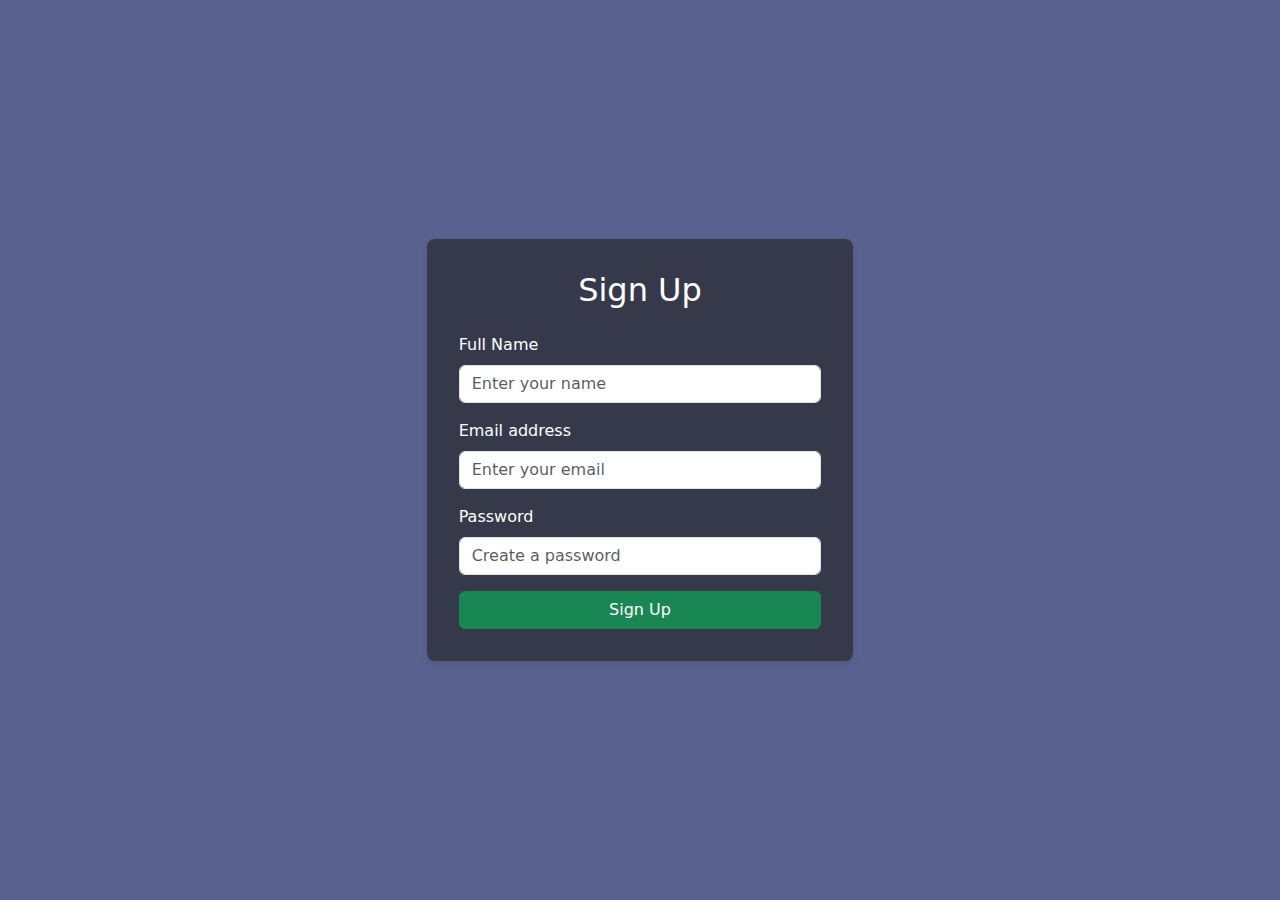
<file: templates/SignIn.html>
<!DOCTYPE html>
<html lang="en">
<head>
    <meta charset="UTF-8">
    <meta name="viewport" content="width=device-width, initial-scale=1.0">
    <title>Sign In</title>
    <!-- Bootstrap CSS -->
    <link href="https://cdn.jsdelivr.net/npm/bootstrap@5.3.0/dist/css/bootstrap.min.css" rel="stylesheet">
    <style>
        body {
            background-color: #59618e;
            display: flex;
            justify-content: center;
            align-items: center;
            min-height: 100vh;
        }
        .form-container {
            background: #36394a;
            padding: 2rem;
            border-radius: 8px;
            box-shadow: 0 4px 6px rgba(0, 0, 0, 0.1);
        }
        .form-container .form-title {
            text-align: center;
            margin-bottom: 1.5rem;
        }
        .form-title{
            color: white;
        }
        .form-label{
            color: white;
        }
    </style>
</head>
<body>


        <div class="col-md-4">
            <!-- Sign Up Form -->
            <div class="form-container">
                <h2 class="form-title">Sign Up</h2>
                <form>
                    <div class="mb-3">
                        <label for="signupName" class="form-label">Full Name</label>
                        <input type="text" class="form-control" id="signupName" placeholder="Enter your name" required>
                    </div>
                    <div class="mb-3">
                        <label for="signupEmail" class="form-label">Email address</label>
                        <input type="email" class="form-control" id="signupEmail" placeholder="Enter your email" required>
                    </div>
                    <div class="mb-3">
                        <label for="signupPassword" class="form-label">Password</label>
                        <input type="password" class="form-control" id="signupPassword" placeholder="Create a password" required>
                    </div>
                    <div class="d-grid">
                        <button type="submit" class="btn btn-success">Sign Up</button>
                    </div>
                </form>
            </div>
        </div>
    </div>
</div>

<!-- Bootstrap JS -->
<script src="https://cdn.jsdelivr.net/npm/bootstrap@5.3.0/dist/js/bootstrap.bundle.min.js"></script>
</body>
</html>
</file>
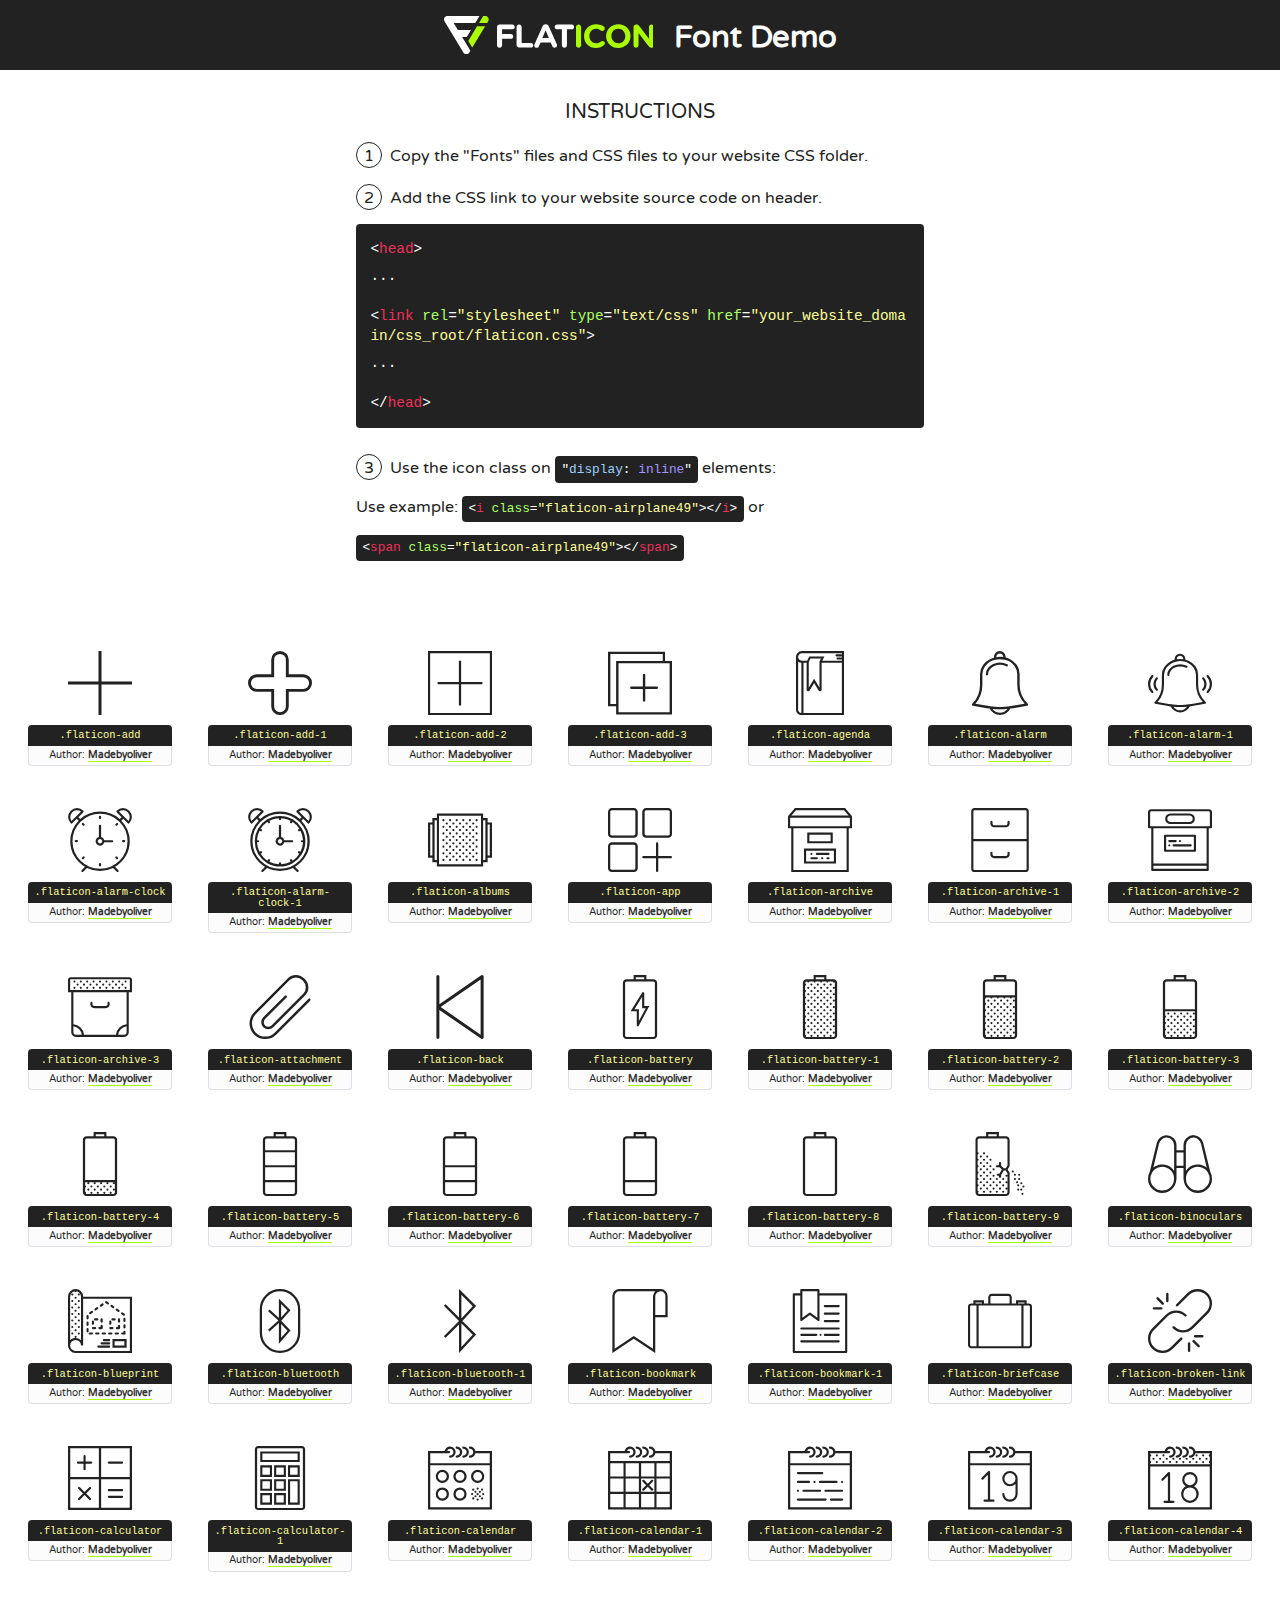
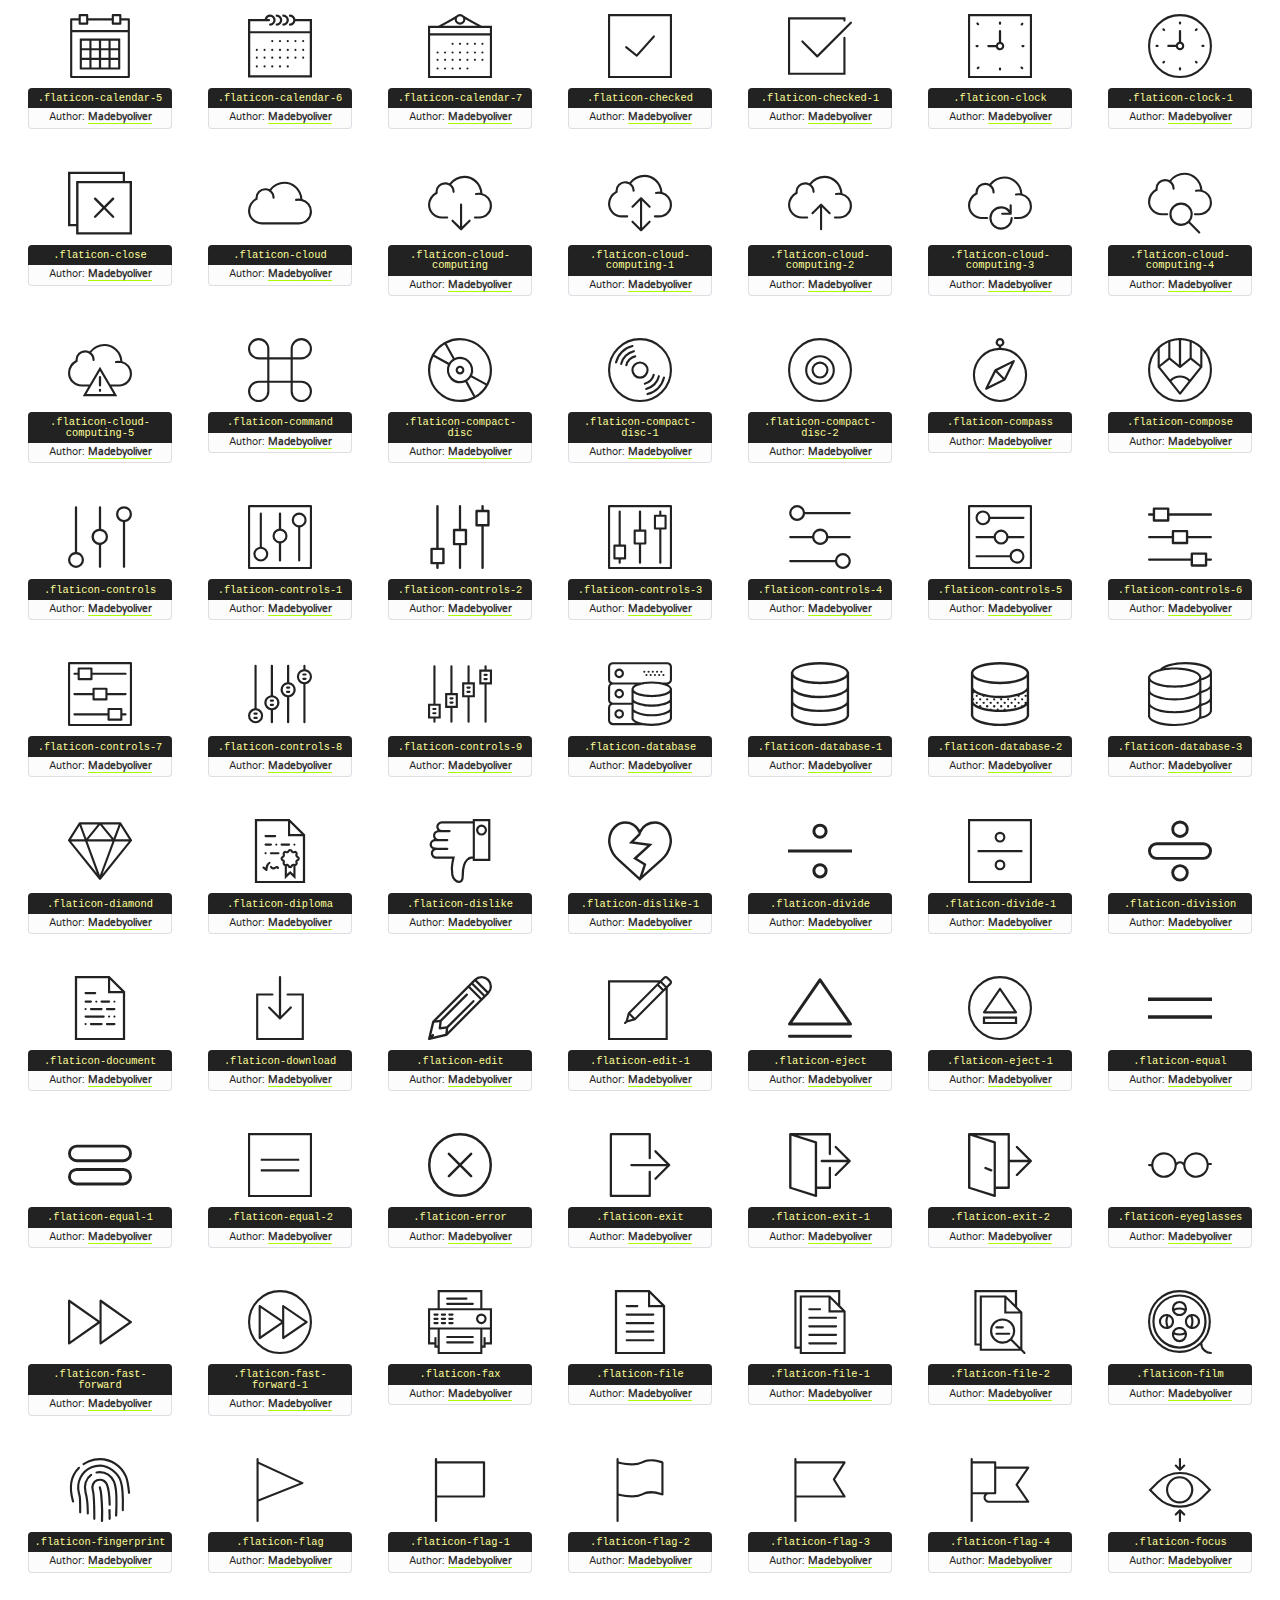
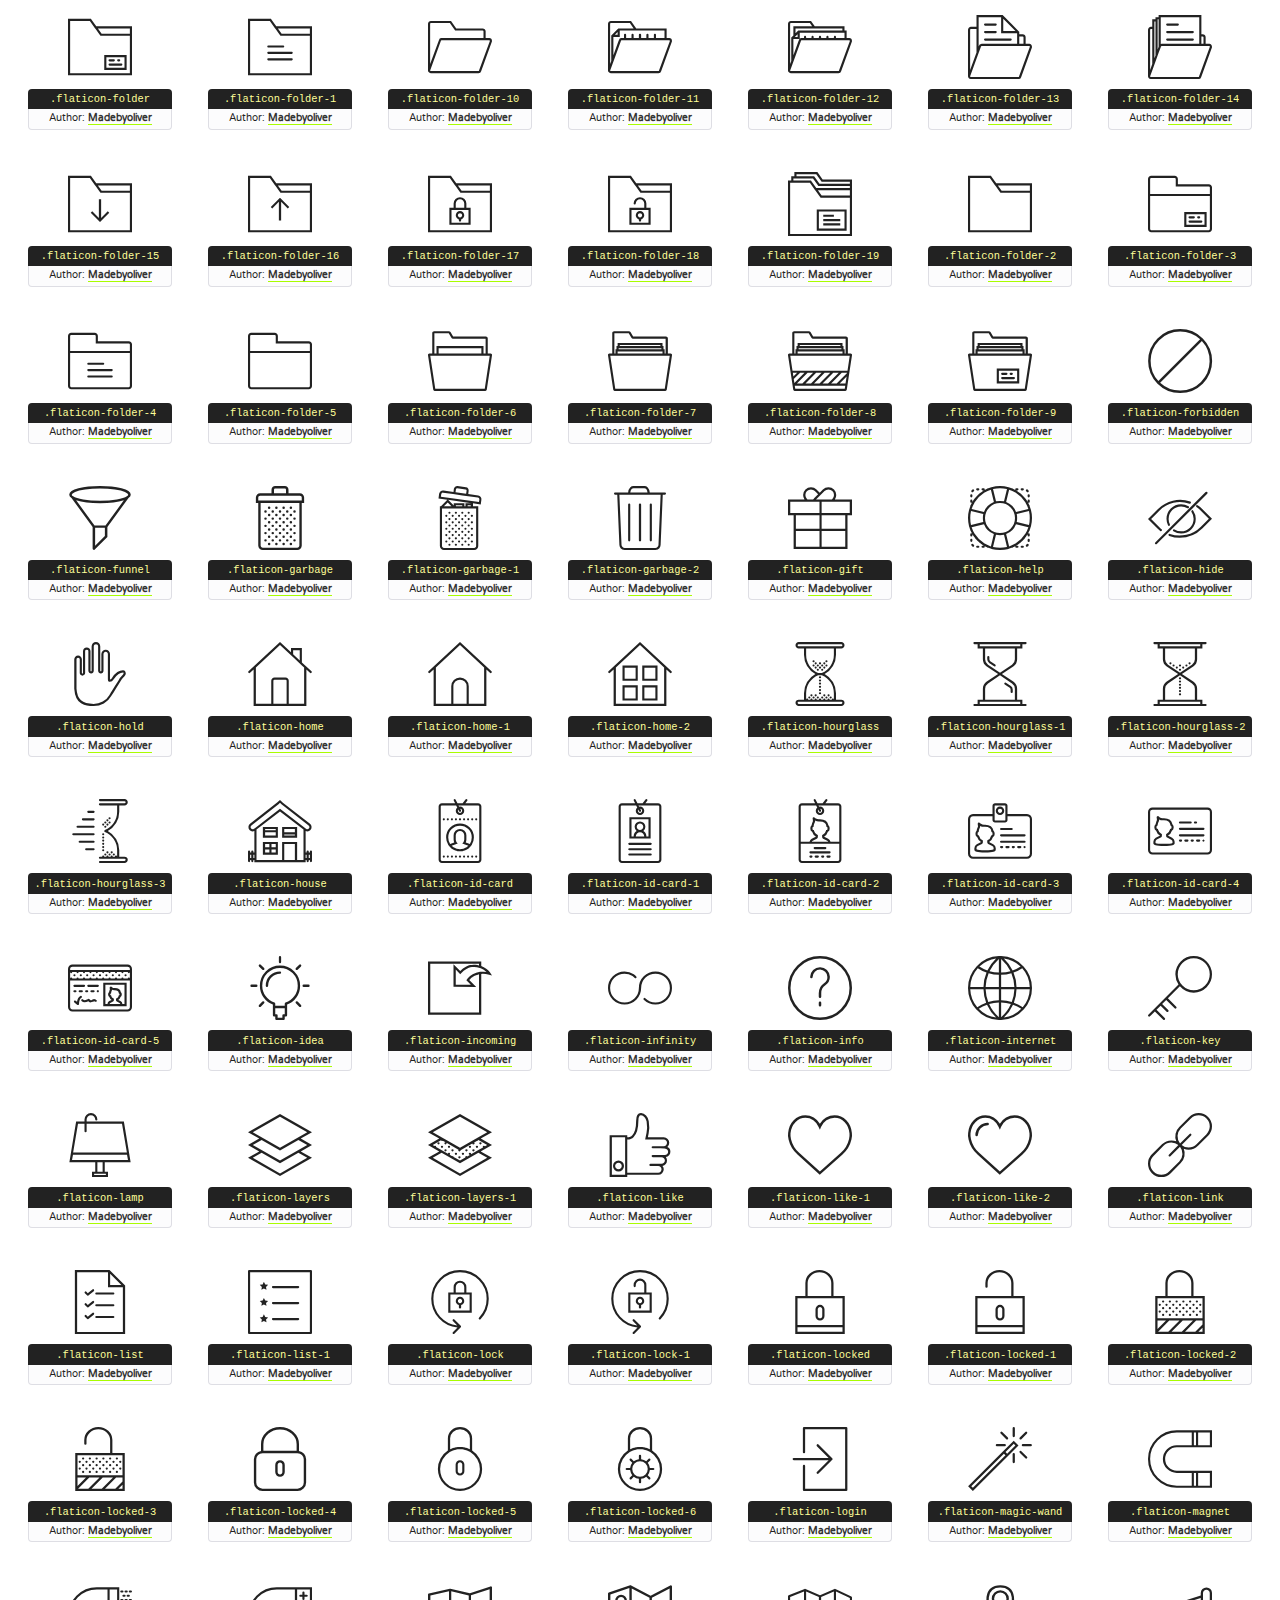
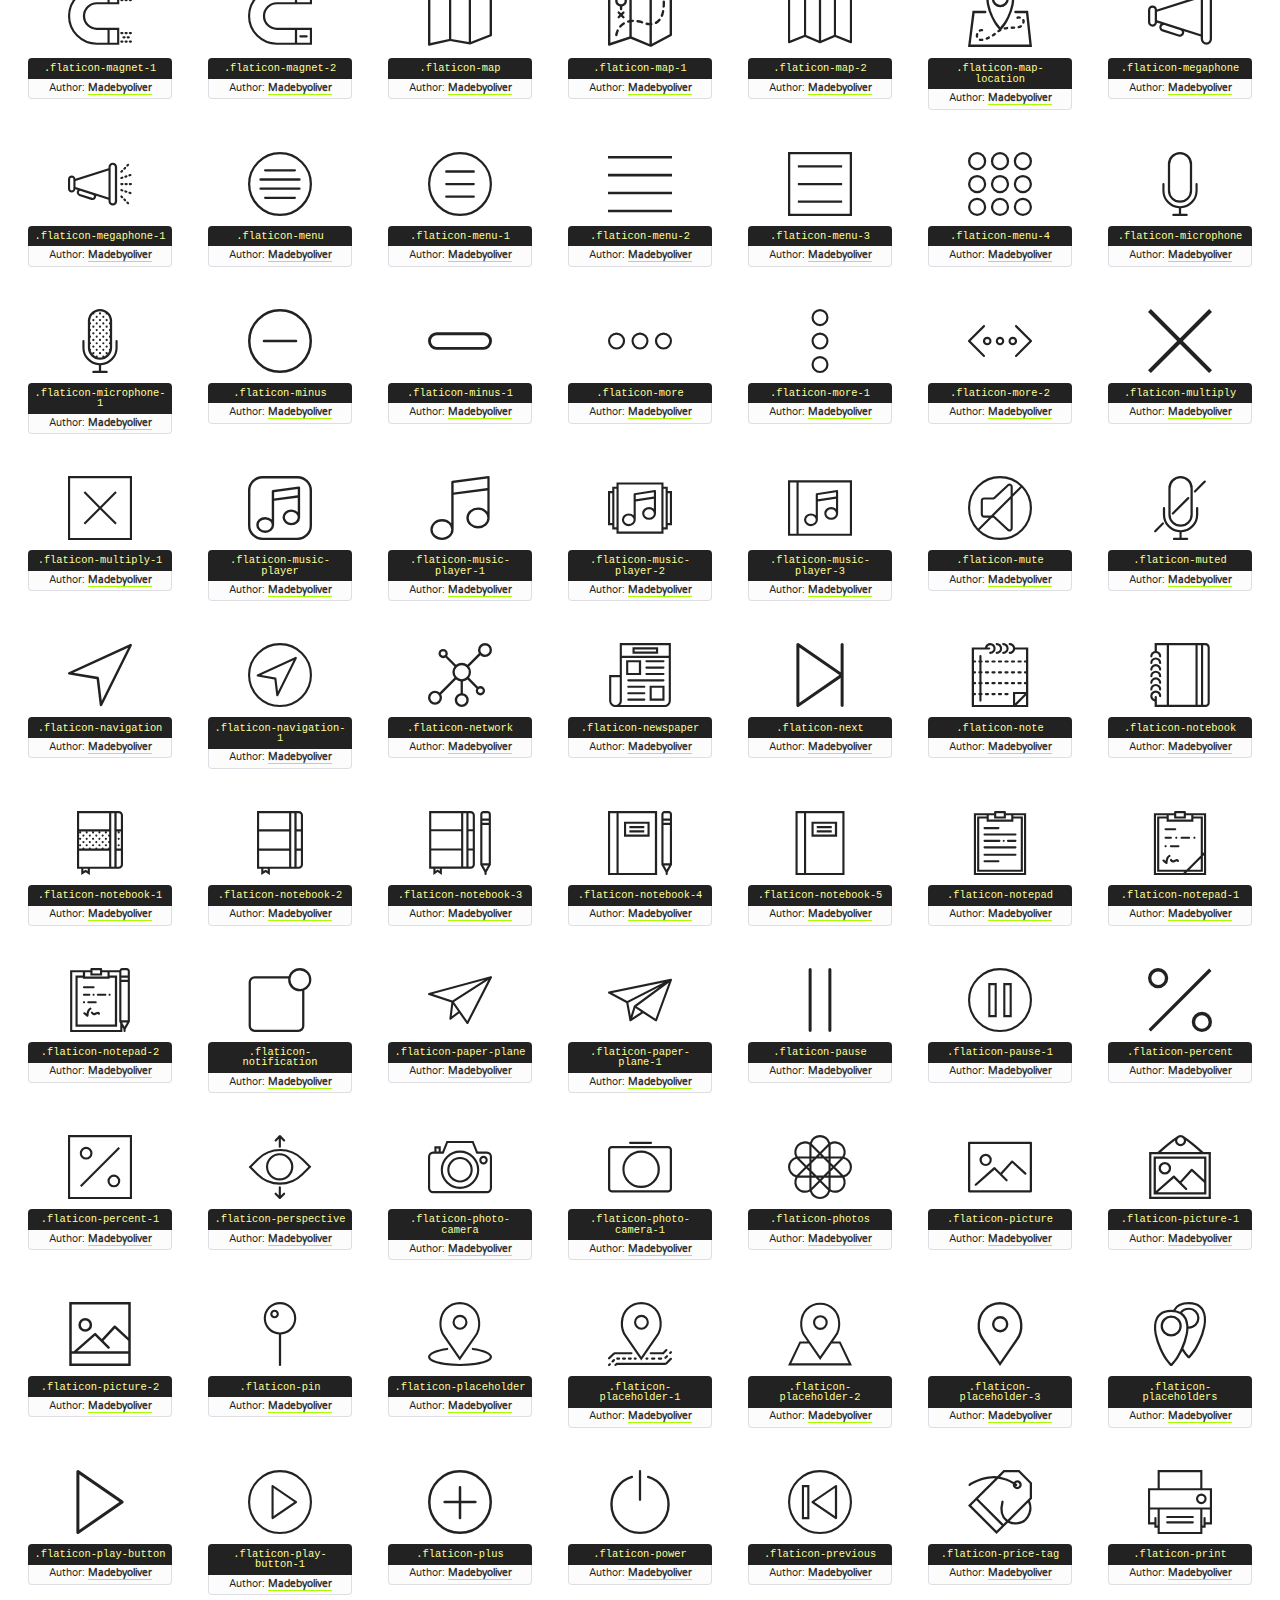
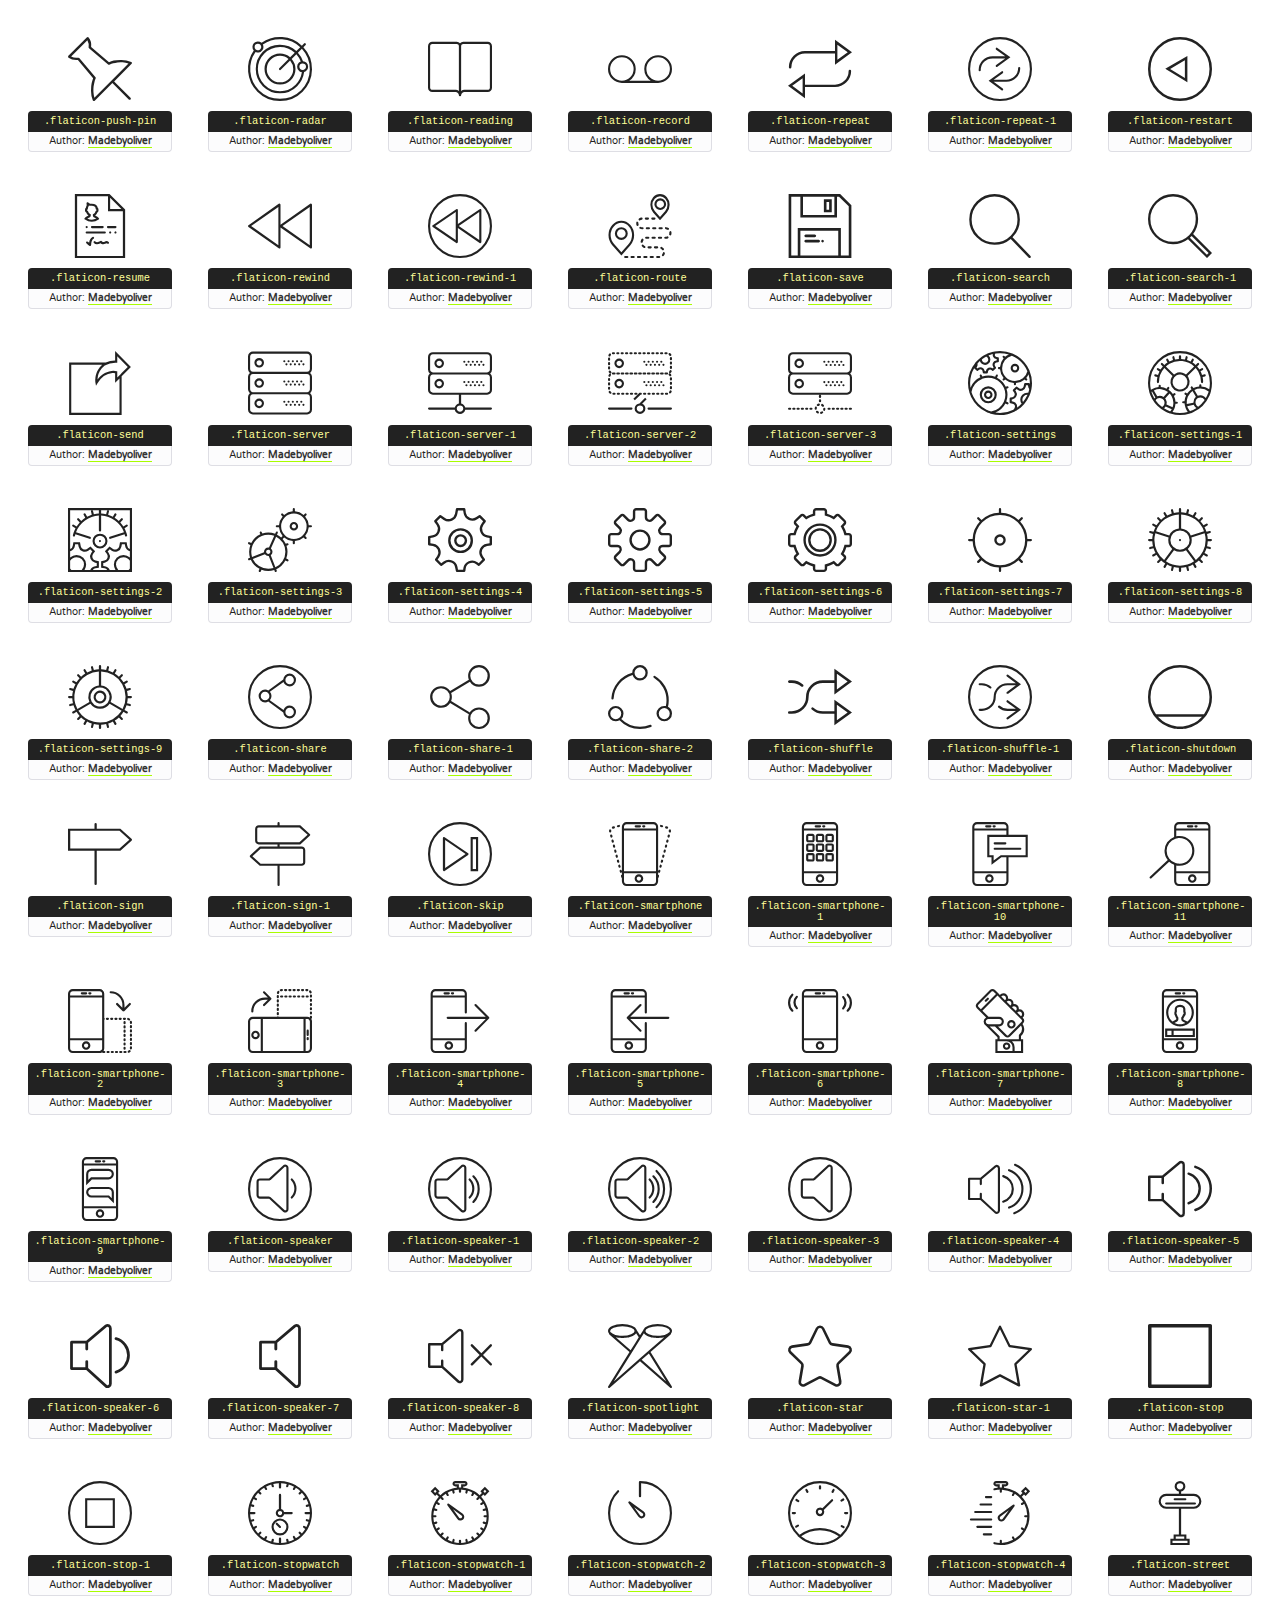
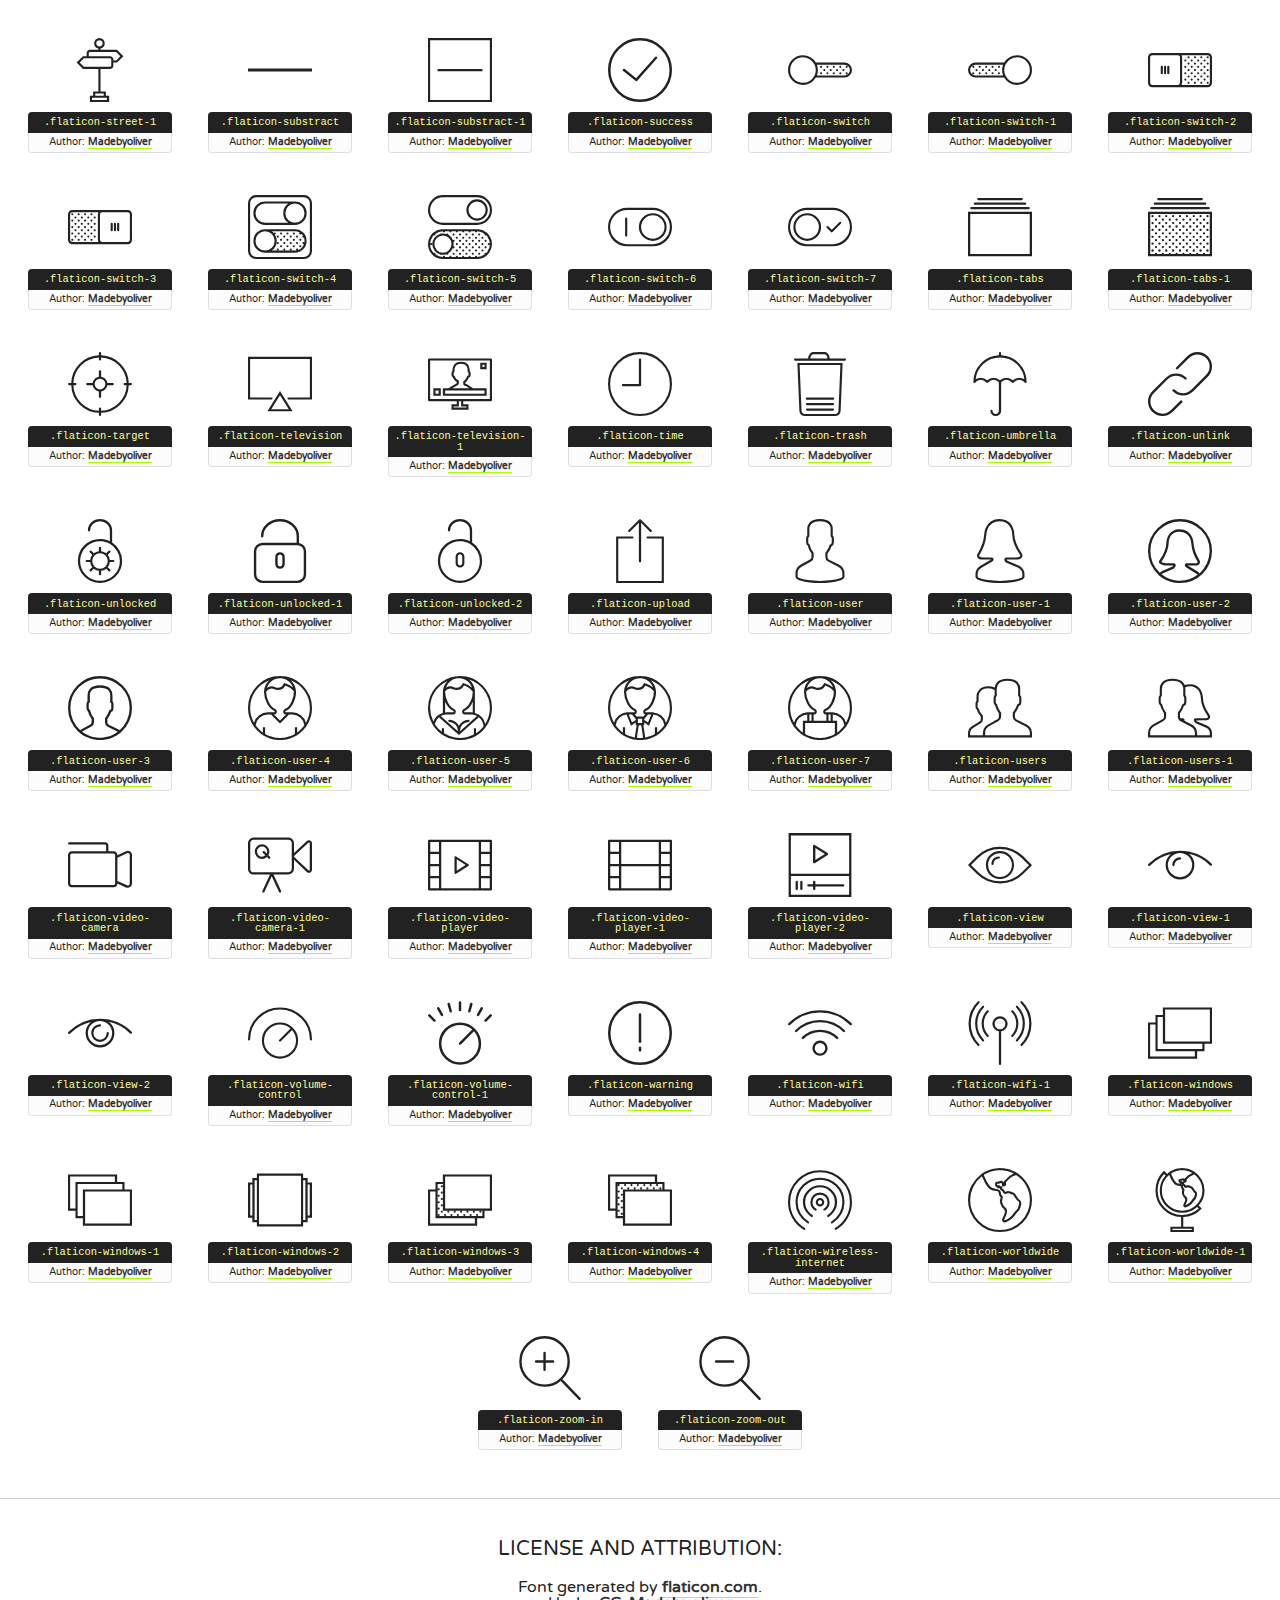
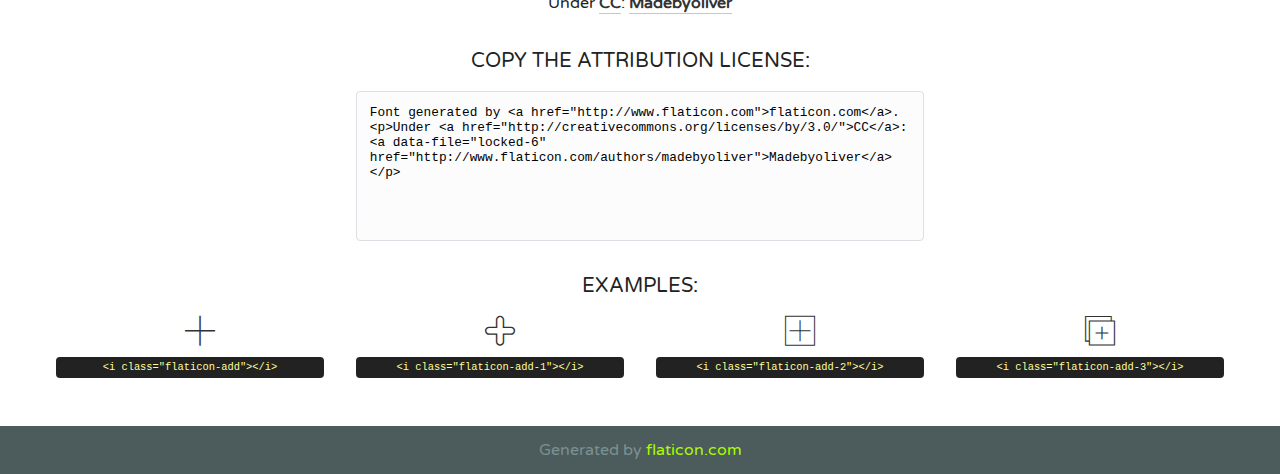
<file: static/lib/flaticon/flaticon.html>
<!DOCTYPE html>
<!--
  Flaticon icon font: Flaticon
  Creation date: 22/06/2016 15:41
-->
<html>
<!DOCTYPE html>
<html>

<head>
    <title>Flaticon WebFont</title>
    <link href="http://fonts.googleapis.com/css?family=Varela+Round" rel="stylesheet" type="text/css" />
    <link rel="stylesheet" type="text/css" href="flaticon.css">
    <meta charset="UTF-8">
    <style>
    html, body, div, span, applet, object, iframe,
    h1, h2, h3, h4, h5, h6, p, blockquote, pre,
    a, abbr, acronym, address, big, cite, code,
    del, dfn, em, img, ins, kbd, q, s, samp,
    small, strike, strong, sub, sup, tt, var,
    b, u, i, center,
    dl, dt, dd, ol, ul, li,
    fieldset, form, label, legend,
    table, caption, tbody, tfoot, thead, tr, th, td,
    article, aside, canvas, details, embed, 
    figure, figcaption, footer, header, hgroup, 
    menu, nav, output, ruby, section, summary,
    time, mark, audio, video {
        margin: 0;
        padding: 0;
        border: 0;
        font-size: 100%;
        font: inherit;
        vertical-align: baseline;
    }
    /* HTML5 display-role reset for older browsers */
    article, aside, details, figcaption, figure, 
    footer, header, hgroup, menu, nav, section {
        display: block;
    }
    body {
        line-height: 1;
    }
    ol, ul {
        list-style: none;
    }
    blockquote, q {
        quotes: none;
    }
    blockquote:before, blockquote:after,
    q:before, q:after {
        content: '';
        content: none;
    }
    table {
        border-collapse: collapse;
        border-spacing: 0;
    }
    body {
        font-family: 'Varela Round', Helvetica, Arial, sans-serif;
        font-size: 16px;
        color: #222;
    }
    a {
        color: #333;
        border-bottom: 1px solid #a9fd00;
        font-weight: bold;
        text-decoration: none;
    }
    * {
        -moz-box-sizing: border-box;
        -webkit-box-sizing: border-box;
        box-sizing: border-box;
        margin: 0;
        padding: 0;
    }
    [class^="flaticon-"]:before, [class*=" flaticon-"]:before, [class^="flaticon-"]:after, [class*=" flaticon-"]:after {
        font-family: Flaticon;
        font-size: 30px;
        font-style: normal;
        margin-left: 20px;
        color: #333;
    }
    .wrapper {
        max-width: 600px;
        margin: auto;
        padding: 0 1em;
    }
    .title {
        font-size: 1.25em;
        text-align: center;
        margin-bottom: 1em;
        text-transform: uppercase;
    }
    header {
        text-align: center;
        background-color: #222;
        color: #fff;
        padding: 1em;
    }
    header .logo {
        width: 210px;
        height: 38px;
        display: inline-block;
        vertical-align: middle;
        margin-right: 1em;
        border: none;
    }
    header strong {
        font-size: 1.95em;
        font-weight: bold;
        vertical-align: middle;
        margin-top: 5px;
        display: inline-block;
    }
    .demo {
        margin: 2em auto;
        line-height: 1.25em;
    }
    .demo ul li {
        margin-bottom: 1em;
    }
    .demo ul li .num {
        color: #222;
        border-radius: 20px;
        display: inline-block;
        width: 26px;
        padding: 3px;
        height: 26px;
        text-align: center;
        margin-right: 0.5em;
        border: 1px solid #222;
    }
    .demo ul li code {
        background-color: #222;
        border-radius: 4px;
        padding: 0.25em 0.5em;
        display: inline-block;
        color: #fff;
        font-family: Consolas,Monaco,Lucida Console,Liberation Mono,DejaVu Sans Mono,Bitstream Vera Sans Mono,Courier New, monospace;
        font-weight: lighter;
        margin-top: 1em;
        font-size: 0.8em;
        word-break: break-all;
    }
    .demo ul li code.big {
        padding: 1em;
        font-size: 0.9em;
    }
    .demo ul li code .red {
        color: #EF3159;
    }
    .demo ul li code .green {
        color: #ACFF65;
    }
    .demo ul li code .yellow {
        color: #FFFF99;
    }
    .demo ul li code .blue {
        color: #99D3FF;
    }
    .demo ul li code .purple {
        color: #A295FF;
    }
    .demo ul li code .dots {
        margin-top: 0.5em;
        display: block;
    }
    #glyphs {
        border-bottom: 1px solid #ccc;
        padding: 2em 0;
        text-align: center;
    }
    .glyph {
        display: inline-block;
        width: 9em;
        margin: 1em;
        text-align: center;
        vertical-align: top;
        background: #FFF;
    }
    .glyph .glyph-icon {
        padding: 10px;
        display: block;
        font-family:"Flaticon";
        font-size: 64px;
        line-height: 1;
    }
    .glyph .glyph-icon:before {
        font-size: 64px;
        color: #222;
        margin-left: 0;
    }
    .class-name {
        font-size: 0.65em;
        background-color: #222;
        color: #fff;
        border-radius: 4px 4px 0 0;
        padding: 0.5em;
        color: #FFFF99;
        font-family: Consolas,Monaco,Lucida Console,Liberation Mono,DejaVu Sans Mono,Bitstream Vera Sans Mono,Courier New, monospace;
    }
    .author-name {
        font-size: 0.6em;
        background-color: #fcfcfd;
        border: 1px solid #DEDEE4;
        border-top: 0;
        border-radius: 0 0 4px 4px;
        padding: 0.5em;
    }
    .class-name:last-child {
        font-size: 10px;
        color:#888;
    }
    .class-name:last-child a {
        font-size: 10px;
        color:#555;
    }
    .class-name:last-child a:hover {
        color:#a9fd00;
    }
    .glyph > input {
        display: block;
        width: 100px;
        margin: 5px auto;
        text-align: center;
        font-size: 12px;
        cursor: text;
    }
    .glyph > input.icon-input {
        font-family:"Flaticon";
        font-size: 16px;
        margin-bottom: 10px;
    }
    .attribution .title {
        margin-top: 2em;
    }
    .attribution textarea {
        background-color: #fcfcfd;
        padding: 1em;
        border: none;
        box-shadow: none;
        border: 1px solid #DEDEE4;
        border-radius: 4px;
        resize: none;
        width: 100%;
        height: 150px;
        font-size: 0.8em;
        font-family: Consolas,Monaco,Lucida Console,Liberation Mono,DejaVu Sans Mono,Bitstream Vera Sans Mono,Courier New, monospace;
        -webkit-appearance: none;
    }
    .iconsuse {
        margin: 2em auto;
        text-align: center;
        max-width: 1200px;
    }
    .iconsuse:after {
        content: '';
        display: table;
        clear: both;
    }
    .iconsuse .image {
        float: left;
        width: 25%;
        padding: 0 1em;
    }
    .iconsuse .image p {
        margin-bottom: 1em;
    }
    .iconsuse .image span {
        display: block;
        font-size: 0.65em;
        background-color: #222;
        color: #fff;
        border-radius: 4px;
        padding: 0.5em;
        color: #FFFF99;
        margin-top: 1em;
        font-family: Consolas,Monaco,Lucida Console,Liberation Mono,DejaVu Sans Mono,Bitstream Vera Sans Mono,Courier New, monospace;
    }
    #footer {
        text-align: center;
        background-color: #4C5B5C;
        color: #7c9192;
        padding: 1em;
    }
    #footer a {
        border: none;
        color: #a9fd00;
        font-weight: normal;
    }
    @media (max-width: 960px) {
        .iconsuse .image {
            width: 50%;
        }
    }
    @media (max-width: 560px) {
        .iconsuse .image {
            width: 100%;
        }
    }
    </style>
</head>

<body class="characters-off">

    <header>
        <a href="http://www.flaticon.com" target="_blank" class="logo">
            <svg version="1.1" xmlns="http://www.w3.org/2000/svg" xmlns:xlink="http://www.w3.org/1999/xlink" xmlns:a="http://ns.adobe.com/AdobeSVGViewerExtensions/3.0/" viewBox="0 0 560.875 102.036" enable-background="new 0 0 560.875 102.036" xml:space="preserve">
                <defs>
                </defs>
                <g>
                    <g class="letters">
                        <path fill="#ffffff" d="M141.596,29.675c0-3.777,2.985-6.767,6.764-6.767h34.438c3.426,0,6.15,2.728,6.15,6.15
                        c0,3.43-2.724,6.149-6.15,6.149h-27.674v13.091h23.719c3.429,0,6.151,2.724,6.151,6.15c0,3.43-2.723,6.149-6.151,6.149h-23.719
                        v17.574c0,3.773-2.986,6.761-6.764,6.761c-3.779,0-6.764-2.989-6.764-6.761V29.675z"></path>
                        <path fill="#ffffff" d="M193.844,29.149c0-3.781,2.985-6.767,6.764-6.767c3.776,0,6.763,2.985,6.763,6.767v42.957h25.039
                        c3.426,0,6.149,2.726,6.149,6.153c0,3.425-2.723,6.15-6.149,6.15h-31.802c-3.779,0-6.764-2.986-6.764-6.768V29.149z"></path>
                        <path fill="#ffffff" d="M241.891,75.71l21.438-48.407c1.492-3.341,4.215-5.357,7.906-5.357h0.792
                        c3.686,0,6.323,2.017,7.815,5.357l21.439,48.407c0.436,0.967,0.701,1.845,0.701,2.723c0,3.602-2.809,6.501-6.414,6.501
                        c-3.161,0-5.269-1.845-6.499-4.655l-4.132-9.661h-27.059l-4.301,10.102c-1.144,2.631-3.426,4.214-6.237,4.214
                        c-3.517,0-6.24-2.81-6.24-6.325C241.1,77.64,241.451,76.677,241.891,75.71z M279.932,58.666l-8.521-20.297l-8.526,20.297H279.932
                        z"></path>
                        <path fill="#ffffff" d="M314.864,35.387H301.86c-3.429,0-6.239-2.813-6.239-6.238c0-3.429,2.811-6.24,6.239-6.24h39.533
                        c3.426,0,6.237,2.811,6.237,6.24c0,3.425-2.811,6.238-6.237,6.238h-13.001v42.785c0,3.773-2.99,6.761-6.764,6.761
                        c-3.779,0-6.764-2.989-6.764-6.761V35.387z"></path>
                        <path fill="#A9FD00" d="M352.615,29.149c0-3.781,2.985-6.767,6.767-6.767c3.774,0,6.761,2.985,6.761,6.767v49.024
                        c0,3.773-2.987,6.761-6.761,6.761c-3.781,0-6.767-2.989-6.767-6.761V29.149z"></path>
                        <path fill="#A9FD00" d="M374.132,53.836v-0.179c0-17.481,13.178-31.801,32.065-31.801c9.22,0,15.459,2.458,20.557,6.238
                        c1.402,1.054,2.637,2.985,2.637,5.357c0,3.692-2.985,6.59-6.681,6.59c-1.845,0-3.071-0.702-4.044-1.319
                        c-3.776-2.813-7.729-4.393-12.562-4.393c-10.364,0-17.831,8.611-17.831,19.154v0.173c0,10.542,7.291,19.329,17.831,19.329
                        c5.715,0,9.492-1.756,13.359-4.834c1.049-0.874,2.458-1.491,4.039-1.491c3.429,0,6.325,2.813,6.325,6.236
                        c0,2.106-1.056,3.78-2.282,4.834c-5.539,4.834-12.036,7.733-21.878,7.733C387.572,85.464,374.132,71.493,374.132,53.836z"></path>
                        <path fill="#A9FD00" d="M433.009,53.836v-0.179c0-17.481,13.79-31.801,32.766-31.801c18.981,0,32.592,14.143,32.592,31.628v0.173
                        c0,17.483-13.785,31.807-32.769,31.807C446.625,85.464,433.009,71.32,433.009,53.836z M484.224,53.836v-0.179
                        c0-10.539-7.725-19.326-18.626-19.326c-10.893,0-18.449,8.611-18.449,19.154v0.173c0,10.542,7.73,19.329,18.626,19.329
                        C476.676,72.986,484.224,64.378,484.224,53.836z"></path>
                        <path fill="#A9FD00" d="M506.233,29.321c0-3.774,2.99-6.763,6.767-6.763h1.401c3.252,0,5.183,1.583,7.029,3.953l26.093,34.265
                        V29.059c0-3.692,2.99-6.677,6.681-6.677c3.683,0,6.671,2.985,6.671,6.677v48.934c0,3.78-2.987,6.765-6.764,6.765h-0.436
                        c-3.257,0-5.188-1.581-7.034-3.953l-27.056-35.492v32.944c0,3.687-2.985,6.676-6.678,6.676c-3.683,0-6.673-2.989-6.673-6.676
                        V29.321z"></path>
                    </g>
                    <g class="insignia">
                        <path fill="#ffffff" d="M48.372,56.137h12.517l11.156-18.537H37.186L25.688,18.539h57.825L94.668,0H9.271
                        C5.925,0,2.842,1.801,1.198,4.716c-1.644,2.907-1.593,6.482,0.134,9.343l50.38,83.501c1.678,2.781,4.689,4.476,7.938,4.476
                        c3.246,0,6.257-1.695,7.935-4.476l2.898-4.804L48.372,56.137z"></path>
                        <g class="i">
                            <path fill="#A9FD00" d="M93.575,18.539h0.031v0.004l21.652,0.004l2.705-4.488c1.727-2.861,1.778-6.436,0.133-9.343
                            C116.454,1.801,113.371,0,110.026,0h-5.294L93.575,18.539z"></path>
                            <polygon fill="#A9FD00" points="88.291,27.356 64.725,66.486 75.519,84.404 109.942,27.356"></polygon>
                        </g>
                    </g>
                </g>
            </svg>
        </a>
        <strong>Font Demo</strong>
    </header>


    <section class="demo wrapper">

        <p class="title">Instructions</p>

        <ul>
            <li>
                <span class="num">1</span>Copy the "Fonts" files and CSS files to your website CSS folder.
            </li>
            <li>
                <span class="num">2</span>Add the CSS link to your website source code on header.
                <code class="big">
                    &lt;<span class="red">head</span>&gt;
                    <br/><span class="dots">...</span>
                    <br/>&lt;<span class="red">link</span> <span class="green">rel</span>=<span class="yellow">"stylesheet"</span> <span class="green">type</span>=<span class="yellow">"text/css"</span> <span class="green">href</span>=<span class="yellow">"your_website_domain/css_root/flaticon.css"</span>&gt;
                    <br/><span class="dots">...</span>
                    <br/>&lt;/<span class="red">head</span>&gt;
                </code>
            </li>

            <li>
                <p>
                    <span class="num">3</span>Use the icon class on <code>"<span class="blue">display</span>:<span class="purple"> inline</span>"</code> elements:
                    <br />
                    Use example: <code>&lt;<span class="red">i</span> <span class="green">class</span>=<span class="yellow">&quot;flaticon-airplane49&quot;</span>&gt;&lt;/<span class="red">i</span>&gt;</code> or <code>&lt;<span class="red">span</span> <span class="green">class</span>=<span class="yellow">&quot;flaticon-airplane49&quot;</span>&gt;&lt;/<span class="red">span</span>&gt;</code>
            </li>
        </ul>

    </section>




   <section id="glyphs">          
    
      
        <div class="glyph"><div class="glyph-icon flaticon-add"></div>
            <div class="class-name">.flaticon-add</div>
            <div class="author-name">Author: <a data-file="add" href="http://www.flaticon.com/authors/madebyoliver">Madebyoliver</a> </div> 
        </div>        
        
        <div class="glyph"><div class="glyph-icon flaticon-add-1"></div>
            <div class="class-name">.flaticon-add-1</div>
            <div class="author-name">Author: <a data-file="add-1" href="http://www.flaticon.com/authors/madebyoliver">Madebyoliver</a> </div> 
        </div>        
        
        <div class="glyph"><div class="glyph-icon flaticon-add-2"></div>
            <div class="class-name">.flaticon-add-2</div>
            <div class="author-name">Author: <a data-file="add-2" href="http://www.flaticon.com/authors/madebyoliver">Madebyoliver</a> </div> 
        </div>        
        
        <div class="glyph"><div class="glyph-icon flaticon-add-3"></div>
            <div class="class-name">.flaticon-add-3</div>
            <div class="author-name">Author: <a data-file="add-3" href="http://www.flaticon.com/authors/madebyoliver">Madebyoliver</a> </div> 
        </div>        
        
        <div class="glyph"><div class="glyph-icon flaticon-agenda"></div>
            <div class="class-name">.flaticon-agenda</div>
            <div class="author-name">Author: <a data-file="agenda" href="http://www.flaticon.com/authors/madebyoliver">Madebyoliver</a> </div> 
        </div>        
        
        <div class="glyph"><div class="glyph-icon flaticon-alarm"></div>
            <div class="class-name">.flaticon-alarm</div>
            <div class="author-name">Author: <a data-file="alarm" href="http://www.flaticon.com/authors/madebyoliver">Madebyoliver</a> </div> 
        </div>        
        
        <div class="glyph"><div class="glyph-icon flaticon-alarm-1"></div>
            <div class="class-name">.flaticon-alarm-1</div>
            <div class="author-name">Author: <a data-file="alarm-1" href="http://www.flaticon.com/authors/madebyoliver">Madebyoliver</a> </div> 
        </div>        
        
        <div class="glyph"><div class="glyph-icon flaticon-alarm-clock"></div>
            <div class="class-name">.flaticon-alarm-clock</div>
            <div class="author-name">Author: <a data-file="alarm-clock" href="http://www.flaticon.com/authors/madebyoliver">Madebyoliver</a> </div> 
        </div>        
        
        <div class="glyph"><div class="glyph-icon flaticon-alarm-clock-1"></div>
            <div class="class-name">.flaticon-alarm-clock-1</div>
            <div class="author-name">Author: <a data-file="alarm-clock-1" href="http://www.flaticon.com/authors/madebyoliver">Madebyoliver</a> </div> 
        </div>        
        
        <div class="glyph"><div class="glyph-icon flaticon-albums"></div>
            <div class="class-name">.flaticon-albums</div>
            <div class="author-name">Author: <a data-file="albums" href="http://www.flaticon.com/authors/madebyoliver">Madebyoliver</a> </div> 
        </div>        
        
        <div class="glyph"><div class="glyph-icon flaticon-app"></div>
            <div class="class-name">.flaticon-app</div>
            <div class="author-name">Author: <a data-file="app" href="http://www.flaticon.com/authors/madebyoliver">Madebyoliver</a> </div> 
        </div>        
        
        <div class="glyph"><div class="glyph-icon flaticon-archive"></div>
            <div class="class-name">.flaticon-archive</div>
            <div class="author-name">Author: <a data-file="archive" href="http://www.flaticon.com/authors/madebyoliver">Madebyoliver</a> </div> 
        </div>        
        
        <div class="glyph"><div class="glyph-icon flaticon-archive-1"></div>
            <div class="class-name">.flaticon-archive-1</div>
            <div class="author-name">Author: <a data-file="archive-1" href="http://www.flaticon.com/authors/madebyoliver">Madebyoliver</a> </div> 
        </div>        
        
        <div class="glyph"><div class="glyph-icon flaticon-archive-2"></div>
            <div class="class-name">.flaticon-archive-2</div>
            <div class="author-name">Author: <a data-file="archive-2" href="http://www.flaticon.com/authors/madebyoliver">Madebyoliver</a> </div> 
        </div>        
        
        <div class="glyph"><div class="glyph-icon flaticon-archive-3"></div>
            <div class="class-name">.flaticon-archive-3</div>
            <div class="author-name">Author: <a data-file="archive-3" href="http://www.flaticon.com/authors/madebyoliver">Madebyoliver</a> </div> 
        </div>        
        
        <div class="glyph"><div class="glyph-icon flaticon-attachment"></div>
            <div class="class-name">.flaticon-attachment</div>
            <div class="author-name">Author: <a data-file="attachment" href="http://www.flaticon.com/authors/madebyoliver">Madebyoliver</a> </div> 
        </div>        
        
        <div class="glyph"><div class="glyph-icon flaticon-back"></div>
            <div class="class-name">.flaticon-back</div>
            <div class="author-name">Author: <a data-file="back" href="http://www.flaticon.com/authors/madebyoliver">Madebyoliver</a> </div> 
        </div>        
        
        <div class="glyph"><div class="glyph-icon flaticon-battery"></div>
            <div class="class-name">.flaticon-battery</div>
            <div class="author-name">Author: <a data-file="battery" href="http://www.flaticon.com/authors/madebyoliver">Madebyoliver</a> </div> 
        </div>        
        
        <div class="glyph"><div class="glyph-icon flaticon-battery-1"></div>
            <div class="class-name">.flaticon-battery-1</div>
            <div class="author-name">Author: <a data-file="battery-1" href="http://www.flaticon.com/authors/madebyoliver">Madebyoliver</a> </div> 
        </div>        
        
        <div class="glyph"><div class="glyph-icon flaticon-battery-2"></div>
            <div class="class-name">.flaticon-battery-2</div>
            <div class="author-name">Author: <a data-file="battery-2" href="http://www.flaticon.com/authors/madebyoliver">Madebyoliver</a> </div> 
        </div>        
        
        <div class="glyph"><div class="glyph-icon flaticon-battery-3"></div>
            <div class="class-name">.flaticon-battery-3</div>
            <div class="author-name">Author: <a data-file="battery-3" href="http://www.flaticon.com/authors/madebyoliver">Madebyoliver</a> </div> 
        </div>        
        
        <div class="glyph"><div class="glyph-icon flaticon-battery-4"></div>
            <div class="class-name">.flaticon-battery-4</div>
            <div class="author-name">Author: <a data-file="battery-4" href="http://www.flaticon.com/authors/madebyoliver">Madebyoliver</a> </div> 
        </div>        
        
        <div class="glyph"><div class="glyph-icon flaticon-battery-5"></div>
            <div class="class-name">.flaticon-battery-5</div>
            <div class="author-name">Author: <a data-file="battery-5" href="http://www.flaticon.com/authors/madebyoliver">Madebyoliver</a> </div> 
        </div>        
        
        <div class="glyph"><div class="glyph-icon flaticon-battery-6"></div>
            <div class="class-name">.flaticon-battery-6</div>
            <div class="author-name">Author: <a data-file="battery-6" href="http://www.flaticon.com/authors/madebyoliver">Madebyoliver</a> </div> 
        </div>        
        
        <div class="glyph"><div class="glyph-icon flaticon-battery-7"></div>
            <div class="class-name">.flaticon-battery-7</div>
            <div class="author-name">Author: <a data-file="battery-7" href="http://www.flaticon.com/authors/madebyoliver">Madebyoliver</a> </div> 
        </div>        
        
        <div class="glyph"><div class="glyph-icon flaticon-battery-8"></div>
            <div class="class-name">.flaticon-battery-8</div>
            <div class="author-name">Author: <a data-file="battery-8" href="http://www.flaticon.com/authors/madebyoliver">Madebyoliver</a> </div> 
        </div>        
        
        <div class="glyph"><div class="glyph-icon flaticon-battery-9"></div>
            <div class="class-name">.flaticon-battery-9</div>
            <div class="author-name">Author: <a data-file="battery-9" href="http://www.flaticon.com/authors/madebyoliver">Madebyoliver</a> </div> 
        </div>        
        
        <div class="glyph"><div class="glyph-icon flaticon-binoculars"></div>
            <div class="class-name">.flaticon-binoculars</div>
            <div class="author-name">Author: <a data-file="binoculars" href="http://www.flaticon.com/authors/madebyoliver">Madebyoliver</a> </div> 
        </div>        
        
        <div class="glyph"><div class="glyph-icon flaticon-blueprint"></div>
            <div class="class-name">.flaticon-blueprint</div>
            <div class="author-name">Author: <a data-file="blueprint" href="http://www.flaticon.com/authors/madebyoliver">Madebyoliver</a> </div> 
        </div>        
        
        <div class="glyph"><div class="glyph-icon flaticon-bluetooth"></div>
            <div class="class-name">.flaticon-bluetooth</div>
            <div class="author-name">Author: <a data-file="bluetooth" href="http://www.flaticon.com/authors/madebyoliver">Madebyoliver</a> </div> 
        </div>        
        
        <div class="glyph"><div class="glyph-icon flaticon-bluetooth-1"></div>
            <div class="class-name">.flaticon-bluetooth-1</div>
            <div class="author-name">Author: <a data-file="bluetooth-1" href="http://www.flaticon.com/authors/madebyoliver">Madebyoliver</a> </div> 
        </div>        
        
        <div class="glyph"><div class="glyph-icon flaticon-bookmark"></div>
            <div class="class-name">.flaticon-bookmark</div>
            <div class="author-name">Author: <a data-file="bookmark" href="http://www.flaticon.com/authors/madebyoliver">Madebyoliver</a> </div> 
        </div>        
        
        <div class="glyph"><div class="glyph-icon flaticon-bookmark-1"></div>
            <div class="class-name">.flaticon-bookmark-1</div>
            <div class="author-name">Author: <a data-file="bookmark-1" href="http://www.flaticon.com/authors/madebyoliver">Madebyoliver</a> </div> 
        </div>        
        
        <div class="glyph"><div class="glyph-icon flaticon-briefcase"></div>
            <div class="class-name">.flaticon-briefcase</div>
            <div class="author-name">Author: <a data-file="briefcase" href="http://www.flaticon.com/authors/madebyoliver">Madebyoliver</a> </div> 
        </div>        
        
        <div class="glyph"><div class="glyph-icon flaticon-broken-link"></div>
            <div class="class-name">.flaticon-broken-link</div>
            <div class="author-name">Author: <a data-file="broken-link" href="http://www.flaticon.com/authors/madebyoliver">Madebyoliver</a> </div> 
        </div>        
        
        <div class="glyph"><div class="glyph-icon flaticon-calculator"></div>
            <div class="class-name">.flaticon-calculator</div>
            <div class="author-name">Author: <a data-file="calculator" href="http://www.flaticon.com/authors/madebyoliver">Madebyoliver</a> </div> 
        </div>        
        
        <div class="glyph"><div class="glyph-icon flaticon-calculator-1"></div>
            <div class="class-name">.flaticon-calculator-1</div>
            <div class="author-name">Author: <a data-file="calculator-1" href="http://www.flaticon.com/authors/madebyoliver">Madebyoliver</a> </div> 
        </div>        
        
        <div class="glyph"><div class="glyph-icon flaticon-calendar"></div>
            <div class="class-name">.flaticon-calendar</div>
            <div class="author-name">Author: <a data-file="calendar" href="http://www.flaticon.com/authors/madebyoliver">Madebyoliver</a> </div> 
        </div>        
        
        <div class="glyph"><div class="glyph-icon flaticon-calendar-1"></div>
            <div class="class-name">.flaticon-calendar-1</div>
            <div class="author-name">Author: <a data-file="calendar-1" href="http://www.flaticon.com/authors/madebyoliver">Madebyoliver</a> </div> 
        </div>        
        
        <div class="glyph"><div class="glyph-icon flaticon-calendar-2"></div>
            <div class="class-name">.flaticon-calendar-2</div>
            <div class="author-name">Author: <a data-file="calendar-2" href="http://www.flaticon.com/authors/madebyoliver">Madebyoliver</a> </div> 
        </div>        
        
        <div class="glyph"><div class="glyph-icon flaticon-calendar-3"></div>
            <div class="class-name">.flaticon-calendar-3</div>
            <div class="author-name">Author: <a data-file="calendar-3" href="http://www.flaticon.com/authors/madebyoliver">Madebyoliver</a> </div> 
        </div>        
        
        <div class="glyph"><div class="glyph-icon flaticon-calendar-4"></div>
            <div class="class-name">.flaticon-calendar-4</div>
            <div class="author-name">Author: <a data-file="calendar-4" href="http://www.flaticon.com/authors/madebyoliver">Madebyoliver</a> </div> 
        </div>        
        
        <div class="glyph"><div class="glyph-icon flaticon-calendar-5"></div>
            <div class="class-name">.flaticon-calendar-5</div>
            <div class="author-name">Author: <a data-file="calendar-5" href="http://www.flaticon.com/authors/madebyoliver">Madebyoliver</a> </div> 
        </div>        
        
        <div class="glyph"><div class="glyph-icon flaticon-calendar-6"></div>
            <div class="class-name">.flaticon-calendar-6</div>
            <div class="author-name">Author: <a data-file="calendar-6" href="http://www.flaticon.com/authors/madebyoliver">Madebyoliver</a> </div> 
        </div>        
        
        <div class="glyph"><div class="glyph-icon flaticon-calendar-7"></div>
            <div class="class-name">.flaticon-calendar-7</div>
            <div class="author-name">Author: <a data-file="calendar-7" href="http://www.flaticon.com/authors/madebyoliver">Madebyoliver</a> </div> 
        </div>        
        
        <div class="glyph"><div class="glyph-icon flaticon-checked"></div>
            <div class="class-name">.flaticon-checked</div>
            <div class="author-name">Author: <a data-file="checked" href="http://www.flaticon.com/authors/madebyoliver">Madebyoliver</a> </div> 
        </div>        
        
        <div class="glyph"><div class="glyph-icon flaticon-checked-1"></div>
            <div class="class-name">.flaticon-checked-1</div>
            <div class="author-name">Author: <a data-file="checked-1" href="http://www.flaticon.com/authors/madebyoliver">Madebyoliver</a> </div> 
        </div>        
        
        <div class="glyph"><div class="glyph-icon flaticon-clock"></div>
            <div class="class-name">.flaticon-clock</div>
            <div class="author-name">Author: <a data-file="clock" href="http://www.flaticon.com/authors/madebyoliver">Madebyoliver</a> </div> 
        </div>        
        
        <div class="glyph"><div class="glyph-icon flaticon-clock-1"></div>
            <div class="class-name">.flaticon-clock-1</div>
            <div class="author-name">Author: <a data-file="clock-1" href="http://www.flaticon.com/authors/madebyoliver">Madebyoliver</a> </div> 
        </div>        
        
        <div class="glyph"><div class="glyph-icon flaticon-close"></div>
            <div class="class-name">.flaticon-close</div>
            <div class="author-name">Author: <a data-file="close" href="http://www.flaticon.com/authors/madebyoliver">Madebyoliver</a> </div> 
        </div>        
        
        <div class="glyph"><div class="glyph-icon flaticon-cloud"></div>
            <div class="class-name">.flaticon-cloud</div>
            <div class="author-name">Author: <a data-file="cloud" href="http://www.flaticon.com/authors/madebyoliver">Madebyoliver</a> </div> 
        </div>        
        
        <div class="glyph"><div class="glyph-icon flaticon-cloud-computing"></div>
            <div class="class-name">.flaticon-cloud-computing</div>
            <div class="author-name">Author: <a data-file="cloud-computing" href="http://www.flaticon.com/authors/madebyoliver">Madebyoliver</a> </div> 
        </div>        
        
        <div class="glyph"><div class="glyph-icon flaticon-cloud-computing-1"></div>
            <div class="class-name">.flaticon-cloud-computing-1</div>
            <div class="author-name">Author: <a data-file="cloud-computing-1" href="http://www.flaticon.com/authors/madebyoliver">Madebyoliver</a> </div> 
        </div>        
        
        <div class="glyph"><div class="glyph-icon flaticon-cloud-computing-2"></div>
            <div class="class-name">.flaticon-cloud-computing-2</div>
            <div class="author-name">Author: <a data-file="cloud-computing-2" href="http://www.flaticon.com/authors/madebyoliver">Madebyoliver</a> </div> 
        </div>        
        
        <div class="glyph"><div class="glyph-icon flaticon-cloud-computing-3"></div>
            <div class="class-name">.flaticon-cloud-computing-3</div>
            <div class="author-name">Author: <a data-file="cloud-computing-3" href="http://www.flaticon.com/authors/madebyoliver">Madebyoliver</a> </div> 
        </div>        
        
        <div class="glyph"><div class="glyph-icon flaticon-cloud-computing-4"></div>
            <div class="class-name">.flaticon-cloud-computing-4</div>
            <div class="author-name">Author: <a data-file="cloud-computing-4" href="http://www.flaticon.com/authors/madebyoliver">Madebyoliver</a> </div> 
        </div>        
        
        <div class="glyph"><div class="glyph-icon flaticon-cloud-computing-5"></div>
            <div class="class-name">.flaticon-cloud-computing-5</div>
            <div class="author-name">Author: <a data-file="cloud-computing-5" href="http://www.flaticon.com/authors/madebyoliver">Madebyoliver</a> </div> 
        </div>        
        
        <div class="glyph"><div class="glyph-icon flaticon-command"></div>
            <div class="class-name">.flaticon-command</div>
            <div class="author-name">Author: <a data-file="command" href="http://www.flaticon.com/authors/madebyoliver">Madebyoliver</a> </div> 
        </div>        
        
        <div class="glyph"><div class="glyph-icon flaticon-compact-disc"></div>
            <div class="class-name">.flaticon-compact-disc</div>
            <div class="author-name">Author: <a data-file="compact-disc" href="http://www.flaticon.com/authors/madebyoliver">Madebyoliver</a> </div> 
        </div>        
        
        <div class="glyph"><div class="glyph-icon flaticon-compact-disc-1"></div>
            <div class="class-name">.flaticon-compact-disc-1</div>
            <div class="author-name">Author: <a data-file="compact-disc-1" href="http://www.flaticon.com/authors/madebyoliver">Madebyoliver</a> </div> 
        </div>        
        
        <div class="glyph"><div class="glyph-icon flaticon-compact-disc-2"></div>
            <div class="class-name">.flaticon-compact-disc-2</div>
            <div class="author-name">Author: <a data-file="compact-disc-2" href="http://www.flaticon.com/authors/madebyoliver">Madebyoliver</a> </div> 
        </div>        
        
        <div class="glyph"><div class="glyph-icon flaticon-compass"></div>
            <div class="class-name">.flaticon-compass</div>
            <div class="author-name">Author: <a data-file="compass" href="http://www.flaticon.com/authors/madebyoliver">Madebyoliver</a> </div> 
        </div>        
        
        <div class="glyph"><div class="glyph-icon flaticon-compose"></div>
            <div class="class-name">.flaticon-compose</div>
            <div class="author-name">Author: <a data-file="compose" href="http://www.flaticon.com/authors/madebyoliver">Madebyoliver</a> </div> 
        </div>        
        
        <div class="glyph"><div class="glyph-icon flaticon-controls"></div>
            <div class="class-name">.flaticon-controls</div>
            <div class="author-name">Author: <a data-file="controls" href="http://www.flaticon.com/authors/madebyoliver">Madebyoliver</a> </div> 
        </div>        
        
        <div class="glyph"><div class="glyph-icon flaticon-controls-1"></div>
            <div class="class-name">.flaticon-controls-1</div>
            <div class="author-name">Author: <a data-file="controls-1" href="http://www.flaticon.com/authors/madebyoliver">Madebyoliver</a> </div> 
        </div>        
        
        <div class="glyph"><div class="glyph-icon flaticon-controls-2"></div>
            <div class="class-name">.flaticon-controls-2</div>
            <div class="author-name">Author: <a data-file="controls-2" href="http://www.flaticon.com/authors/madebyoliver">Madebyoliver</a> </div> 
        </div>        
        
        <div class="glyph"><div class="glyph-icon flaticon-controls-3"></div>
            <div class="class-name">.flaticon-controls-3</div>
            <div class="author-name">Author: <a data-file="controls-3" href="http://www.flaticon.com/authors/madebyoliver">Madebyoliver</a> </div> 
        </div>        
        
        <div class="glyph"><div class="glyph-icon flaticon-controls-4"></div>
            <div class="class-name">.flaticon-controls-4</div>
            <div class="author-name">Author: <a data-file="controls-4" href="http://www.flaticon.com/authors/madebyoliver">Madebyoliver</a> </div> 
        </div>        
        
        <div class="glyph"><div class="glyph-icon flaticon-controls-5"></div>
            <div class="class-name">.flaticon-controls-5</div>
            <div class="author-name">Author: <a data-file="controls-5" href="http://www.flaticon.com/authors/madebyoliver">Madebyoliver</a> </div> 
        </div>        
        
        <div class="glyph"><div class="glyph-icon flaticon-controls-6"></div>
            <div class="class-name">.flaticon-controls-6</div>
            <div class="author-name">Author: <a data-file="controls-6" href="http://www.flaticon.com/authors/madebyoliver">Madebyoliver</a> </div> 
        </div>        
        
        <div class="glyph"><div class="glyph-icon flaticon-controls-7"></div>
            <div class="class-name">.flaticon-controls-7</div>
            <div class="author-name">Author: <a data-file="controls-7" href="http://www.flaticon.com/authors/madebyoliver">Madebyoliver</a> </div> 
        </div>        
        
        <div class="glyph"><div class="glyph-icon flaticon-controls-8"></div>
            <div class="class-name">.flaticon-controls-8</div>
            <div class="author-name">Author: <a data-file="controls-8" href="http://www.flaticon.com/authors/madebyoliver">Madebyoliver</a> </div> 
        </div>        
        
        <div class="glyph"><div class="glyph-icon flaticon-controls-9"></div>
            <div class="class-name">.flaticon-controls-9</div>
            <div class="author-name">Author: <a data-file="controls-9" href="http://www.flaticon.com/authors/madebyoliver">Madebyoliver</a> </div> 
        </div>        
        
        <div class="glyph"><div class="glyph-icon flaticon-database"></div>
            <div class="class-name">.flaticon-database</div>
            <div class="author-name">Author: <a data-file="database" href="http://www.flaticon.com/authors/madebyoliver">Madebyoliver</a> </div> 
        </div>        
        
        <div class="glyph"><div class="glyph-icon flaticon-database-1"></div>
            <div class="class-name">.flaticon-database-1</div>
            <div class="author-name">Author: <a data-file="database-1" href="http://www.flaticon.com/authors/madebyoliver">Madebyoliver</a> </div> 
        </div>        
        
        <div class="glyph"><div class="glyph-icon flaticon-database-2"></div>
            <div class="class-name">.flaticon-database-2</div>
            <div class="author-name">Author: <a data-file="database-2" href="http://www.flaticon.com/authors/madebyoliver">Madebyoliver</a> </div> 
        </div>        
        
        <div class="glyph"><div class="glyph-icon flaticon-database-3"></div>
            <div class="class-name">.flaticon-database-3</div>
            <div class="author-name">Author: <a data-file="database-3" href="http://www.flaticon.com/authors/madebyoliver">Madebyoliver</a> </div> 
        </div>        
        
        <div class="glyph"><div class="glyph-icon flaticon-diamond"></div>
            <div class="class-name">.flaticon-diamond</div>
            <div class="author-name">Author: <a data-file="diamond" href="http://www.flaticon.com/authors/madebyoliver">Madebyoliver</a> </div> 
        </div>        
        
        <div class="glyph"><div class="glyph-icon flaticon-diploma"></div>
            <div class="class-name">.flaticon-diploma</div>
            <div class="author-name">Author: <a data-file="diploma" href="http://www.flaticon.com/authors/madebyoliver">Madebyoliver</a> </div> 
        </div>        
        
        <div class="glyph"><div class="glyph-icon flaticon-dislike"></div>
            <div class="class-name">.flaticon-dislike</div>
            <div class="author-name">Author: <a data-file="dislike" href="http://www.flaticon.com/authors/madebyoliver">Madebyoliver</a> </div> 
        </div>        
        
        <div class="glyph"><div class="glyph-icon flaticon-dislike-1"></div>
            <div class="class-name">.flaticon-dislike-1</div>
            <div class="author-name">Author: <a data-file="dislike-1" href="http://www.flaticon.com/authors/madebyoliver">Madebyoliver</a> </div> 
        </div>        
        
        <div class="glyph"><div class="glyph-icon flaticon-divide"></div>
            <div class="class-name">.flaticon-divide</div>
            <div class="author-name">Author: <a data-file="divide" href="http://www.flaticon.com/authors/madebyoliver">Madebyoliver</a> </div> 
        </div>        
        
        <div class="glyph"><div class="glyph-icon flaticon-divide-1"></div>
            <div class="class-name">.flaticon-divide-1</div>
            <div class="author-name">Author: <a data-file="divide-1" href="http://www.flaticon.com/authors/madebyoliver">Madebyoliver</a> </div> 
        </div>        
        
        <div class="glyph"><div class="glyph-icon flaticon-division"></div>
            <div class="class-name">.flaticon-division</div>
            <div class="author-name">Author: <a data-file="division" href="http://www.flaticon.com/authors/madebyoliver">Madebyoliver</a> </div> 
        </div>        
        
        <div class="glyph"><div class="glyph-icon flaticon-document"></div>
            <div class="class-name">.flaticon-document</div>
            <div class="author-name">Author: <a data-file="document" href="http://www.flaticon.com/authors/madebyoliver">Madebyoliver</a> </div> 
        </div>        
        
        <div class="glyph"><div class="glyph-icon flaticon-download"></div>
            <div class="class-name">.flaticon-download</div>
            <div class="author-name">Author: <a data-file="download" href="http://www.flaticon.com/authors/madebyoliver">Madebyoliver</a> </div> 
        </div>        
        
        <div class="glyph"><div class="glyph-icon flaticon-edit"></div>
            <div class="class-name">.flaticon-edit</div>
            <div class="author-name">Author: <a data-file="edit" href="http://www.flaticon.com/authors/madebyoliver">Madebyoliver</a> </div> 
        </div>        
        
        <div class="glyph"><div class="glyph-icon flaticon-edit-1"></div>
            <div class="class-name">.flaticon-edit-1</div>
            <div class="author-name">Author: <a data-file="edit-1" href="http://www.flaticon.com/authors/madebyoliver">Madebyoliver</a> </div> 
        </div>        
        
        <div class="glyph"><div class="glyph-icon flaticon-eject"></div>
            <div class="class-name">.flaticon-eject</div>
            <div class="author-name">Author: <a data-file="eject" href="http://www.flaticon.com/authors/madebyoliver">Madebyoliver</a> </div> 
        </div>        
        
        <div class="glyph"><div class="glyph-icon flaticon-eject-1"></div>
            <div class="class-name">.flaticon-eject-1</div>
            <div class="author-name">Author: <a data-file="eject-1" href="http://www.flaticon.com/authors/madebyoliver">Madebyoliver</a> </div> 
        </div>        
        
        <div class="glyph"><div class="glyph-icon flaticon-equal"></div>
            <div class="class-name">.flaticon-equal</div>
            <div class="author-name">Author: <a data-file="equal" href="http://www.flaticon.com/authors/madebyoliver">Madebyoliver</a> </div> 
        </div>        
        
        <div class="glyph"><div class="glyph-icon flaticon-equal-1"></div>
            <div class="class-name">.flaticon-equal-1</div>
            <div class="author-name">Author: <a data-file="equal-1" href="http://www.flaticon.com/authors/madebyoliver">Madebyoliver</a> </div> 
        </div>        
        
        <div class="glyph"><div class="glyph-icon flaticon-equal-2"></div>
            <div class="class-name">.flaticon-equal-2</div>
            <div class="author-name">Author: <a data-file="equal-2" href="http://www.flaticon.com/authors/madebyoliver">Madebyoliver</a> </div> 
        </div>        
        
        <div class="glyph"><div class="glyph-icon flaticon-error"></div>
            <div class="class-name">.flaticon-error</div>
            <div class="author-name">Author: <a data-file="error" href="http://www.flaticon.com/authors/madebyoliver">Madebyoliver</a> </div> 
        </div>        
        
        <div class="glyph"><div class="glyph-icon flaticon-exit"></div>
            <div class="class-name">.flaticon-exit</div>
            <div class="author-name">Author: <a data-file="exit" href="http://www.flaticon.com/authors/madebyoliver">Madebyoliver</a> </div> 
        </div>        
        
        <div class="glyph"><div class="glyph-icon flaticon-exit-1"></div>
            <div class="class-name">.flaticon-exit-1</div>
            <div class="author-name">Author: <a data-file="exit-1" href="http://www.flaticon.com/authors/madebyoliver">Madebyoliver</a> </div> 
        </div>        
        
        <div class="glyph"><div class="glyph-icon flaticon-exit-2"></div>
            <div class="class-name">.flaticon-exit-2</div>
            <div class="author-name">Author: <a data-file="exit-2" href="http://www.flaticon.com/authors/madebyoliver">Madebyoliver</a> </div> 
        </div>        
        
        <div class="glyph"><div class="glyph-icon flaticon-eyeglasses"></div>
            <div class="class-name">.flaticon-eyeglasses</div>
            <div class="author-name">Author: <a data-file="eyeglasses" href="http://www.flaticon.com/authors/madebyoliver">Madebyoliver</a> </div> 
        </div>        
        
        <div class="glyph"><div class="glyph-icon flaticon-fast-forward"></div>
            <div class="class-name">.flaticon-fast-forward</div>
            <div class="author-name">Author: <a data-file="fast-forward" href="http://www.flaticon.com/authors/madebyoliver">Madebyoliver</a> </div> 
        </div>        
        
        <div class="glyph"><div class="glyph-icon flaticon-fast-forward-1"></div>
            <div class="class-name">.flaticon-fast-forward-1</div>
            <div class="author-name">Author: <a data-file="fast-forward-1" href="http://www.flaticon.com/authors/madebyoliver">Madebyoliver</a> </div> 
        </div>        
        
        <div class="glyph"><div class="glyph-icon flaticon-fax"></div>
            <div class="class-name">.flaticon-fax</div>
            <div class="author-name">Author: <a data-file="fax" href="http://www.flaticon.com/authors/madebyoliver">Madebyoliver</a> </div> 
        </div>        
        
        <div class="glyph"><div class="glyph-icon flaticon-file"></div>
            <div class="class-name">.flaticon-file</div>
            <div class="author-name">Author: <a data-file="file" href="http://www.flaticon.com/authors/madebyoliver">Madebyoliver</a> </div> 
        </div>        
        
        <div class="glyph"><div class="glyph-icon flaticon-file-1"></div>
            <div class="class-name">.flaticon-file-1</div>
            <div class="author-name">Author: <a data-file="file-1" href="http://www.flaticon.com/authors/madebyoliver">Madebyoliver</a> </div> 
        </div>        
        
        <div class="glyph"><div class="glyph-icon flaticon-file-2"></div>
            <div class="class-name">.flaticon-file-2</div>
            <div class="author-name">Author: <a data-file="file-2" href="http://www.flaticon.com/authors/madebyoliver">Madebyoliver</a> </div> 
        </div>        
        
        <div class="glyph"><div class="glyph-icon flaticon-film"></div>
            <div class="class-name">.flaticon-film</div>
            <div class="author-name">Author: <a data-file="film" href="http://www.flaticon.com/authors/madebyoliver">Madebyoliver</a> </div> 
        </div>        
        
        <div class="glyph"><div class="glyph-icon flaticon-fingerprint"></div>
            <div class="class-name">.flaticon-fingerprint</div>
            <div class="author-name">Author: <a data-file="fingerprint" href="http://www.flaticon.com/authors/madebyoliver">Madebyoliver</a> </div> 
        </div>        
        
        <div class="glyph"><div class="glyph-icon flaticon-flag"></div>
            <div class="class-name">.flaticon-flag</div>
            <div class="author-name">Author: <a data-file="flag" href="http://www.flaticon.com/authors/madebyoliver">Madebyoliver</a> </div> 
        </div>        
        
        <div class="glyph"><div class="glyph-icon flaticon-flag-1"></div>
            <div class="class-name">.flaticon-flag-1</div>
            <div class="author-name">Author: <a data-file="flag-1" href="http://www.flaticon.com/authors/madebyoliver">Madebyoliver</a> </div> 
        </div>        
        
        <div class="glyph"><div class="glyph-icon flaticon-flag-2"></div>
            <div class="class-name">.flaticon-flag-2</div>
            <div class="author-name">Author: <a data-file="flag-2" href="http://www.flaticon.com/authors/madebyoliver">Madebyoliver</a> </div> 
        </div>        
        
        <div class="glyph"><div class="glyph-icon flaticon-flag-3"></div>
            <div class="class-name">.flaticon-flag-3</div>
            <div class="author-name">Author: <a data-file="flag-3" href="http://www.flaticon.com/authors/madebyoliver">Madebyoliver</a> </div> 
        </div>        
        
        <div class="glyph"><div class="glyph-icon flaticon-flag-4"></div>
            <div class="class-name">.flaticon-flag-4</div>
            <div class="author-name">Author: <a data-file="flag-4" href="http://www.flaticon.com/authors/madebyoliver">Madebyoliver</a> </div> 
        </div>        
        
        <div class="glyph"><div class="glyph-icon flaticon-focus"></div>
            <div class="class-name">.flaticon-focus</div>
            <div class="author-name">Author: <a data-file="focus" href="http://www.flaticon.com/authors/madebyoliver">Madebyoliver</a> </div> 
        </div>        
        
        <div class="glyph"><div class="glyph-icon flaticon-folder"></div>
            <div class="class-name">.flaticon-folder</div>
            <div class="author-name">Author: <a data-file="folder" href="http://www.flaticon.com/authors/madebyoliver">Madebyoliver</a> </div> 
        </div>        
        
        <div class="glyph"><div class="glyph-icon flaticon-folder-1"></div>
            <div class="class-name">.flaticon-folder-1</div>
            <div class="author-name">Author: <a data-file="folder-1" href="http://www.flaticon.com/authors/madebyoliver">Madebyoliver</a> </div> 
        </div>        
        
        <div class="glyph"><div class="glyph-icon flaticon-folder-10"></div>
            <div class="class-name">.flaticon-folder-10</div>
            <div class="author-name">Author: <a data-file="folder-10" href="http://www.flaticon.com/authors/madebyoliver">Madebyoliver</a> </div> 
        </div>        
        
        <div class="glyph"><div class="glyph-icon flaticon-folder-11"></div>
            <div class="class-name">.flaticon-folder-11</div>
            <div class="author-name">Author: <a data-file="folder-11" href="http://www.flaticon.com/authors/madebyoliver">Madebyoliver</a> </div> 
        </div>        
        
        <div class="glyph"><div class="glyph-icon flaticon-folder-12"></div>
            <div class="class-name">.flaticon-folder-12</div>
            <div class="author-name">Author: <a data-file="folder-12" href="http://www.flaticon.com/authors/madebyoliver">Madebyoliver</a> </div> 
        </div>        
        
        <div class="glyph"><div class="glyph-icon flaticon-folder-13"></div>
            <div class="class-name">.flaticon-folder-13</div>
            <div class="author-name">Author: <a data-file="folder-13" href="http://www.flaticon.com/authors/madebyoliver">Madebyoliver</a> </div> 
        </div>        
        
        <div class="glyph"><div class="glyph-icon flaticon-folder-14"></div>
            <div class="class-name">.flaticon-folder-14</div>
            <div class="author-name">Author: <a data-file="folder-14" href="http://www.flaticon.com/authors/madebyoliver">Madebyoliver</a> </div> 
        </div>        
        
        <div class="glyph"><div class="glyph-icon flaticon-folder-15"></div>
            <div class="class-name">.flaticon-folder-15</div>
            <div class="author-name">Author: <a data-file="folder-15" href="http://www.flaticon.com/authors/madebyoliver">Madebyoliver</a> </div> 
        </div>        
        
        <div class="glyph"><div class="glyph-icon flaticon-folder-16"></div>
            <div class="class-name">.flaticon-folder-16</div>
            <div class="author-name">Author: <a data-file="folder-16" href="http://www.flaticon.com/authors/madebyoliver">Madebyoliver</a> </div> 
        </div>        
        
        <div class="glyph"><div class="glyph-icon flaticon-folder-17"></div>
            <div class="class-name">.flaticon-folder-17</div>
            <div class="author-name">Author: <a data-file="folder-17" href="http://www.flaticon.com/authors/madebyoliver">Madebyoliver</a> </div> 
        </div>        
        
        <div class="glyph"><div class="glyph-icon flaticon-folder-18"></div>
            <div class="class-name">.flaticon-folder-18</div>
            <div class="author-name">Author: <a data-file="folder-18" href="http://www.flaticon.com/authors/madebyoliver">Madebyoliver</a> </div> 
        </div>        
        
        <div class="glyph"><div class="glyph-icon flaticon-folder-19"></div>
            <div class="class-name">.flaticon-folder-19</div>
            <div class="author-name">Author: <a data-file="folder-19" href="http://www.flaticon.com/authors/madebyoliver">Madebyoliver</a> </div> 
        </div>        
        
        <div class="glyph"><div class="glyph-icon flaticon-folder-2"></div>
            <div class="class-name">.flaticon-folder-2</div>
            <div class="author-name">Author: <a data-file="folder-2" href="http://www.flaticon.com/authors/madebyoliver">Madebyoliver</a> </div> 
        </div>        
        
        <div class="glyph"><div class="glyph-icon flaticon-folder-3"></div>
            <div class="class-name">.flaticon-folder-3</div>
            <div class="author-name">Author: <a data-file="folder-3" href="http://www.flaticon.com/authors/madebyoliver">Madebyoliver</a> </div> 
        </div>        
        
        <div class="glyph"><div class="glyph-icon flaticon-folder-4"></div>
            <div class="class-name">.flaticon-folder-4</div>
            <div class="author-name">Author: <a data-file="folder-4" href="http://www.flaticon.com/authors/madebyoliver">Madebyoliver</a> </div> 
        </div>        
        
        <div class="glyph"><div class="glyph-icon flaticon-folder-5"></div>
            <div class="class-name">.flaticon-folder-5</div>
            <div class="author-name">Author: <a data-file="folder-5" href="http://www.flaticon.com/authors/madebyoliver">Madebyoliver</a> </div> 
        </div>        
        
        <div class="glyph"><div class="glyph-icon flaticon-folder-6"></div>
            <div class="class-name">.flaticon-folder-6</div>
            <div class="author-name">Author: <a data-file="folder-6" href="http://www.flaticon.com/authors/madebyoliver">Madebyoliver</a> </div> 
        </div>        
        
        <div class="glyph"><div class="glyph-icon flaticon-folder-7"></div>
            <div class="class-name">.flaticon-folder-7</div>
            <div class="author-name">Author: <a data-file="folder-7" href="http://www.flaticon.com/authors/madebyoliver">Madebyoliver</a> </div> 
        </div>        
        
        <div class="glyph"><div class="glyph-icon flaticon-folder-8"></div>
            <div class="class-name">.flaticon-folder-8</div>
            <div class="author-name">Author: <a data-file="folder-8" href="http://www.flaticon.com/authors/madebyoliver">Madebyoliver</a> </div> 
        </div>        
        
        <div class="glyph"><div class="glyph-icon flaticon-folder-9"></div>
            <div class="class-name">.flaticon-folder-9</div>
            <div class="author-name">Author: <a data-file="folder-9" href="http://www.flaticon.com/authors/madebyoliver">Madebyoliver</a> </div> 
        </div>        
        
        <div class="glyph"><div class="glyph-icon flaticon-forbidden"></div>
            <div class="class-name">.flaticon-forbidden</div>
            <div class="author-name">Author: <a data-file="forbidden" href="http://www.flaticon.com/authors/madebyoliver">Madebyoliver</a> </div> 
        </div>        
        
        <div class="glyph"><div class="glyph-icon flaticon-funnel"></div>
            <div class="class-name">.flaticon-funnel</div>
            <div class="author-name">Author: <a data-file="funnel" href="http://www.flaticon.com/authors/madebyoliver">Madebyoliver</a> </div> 
        </div>        
        
        <div class="glyph"><div class="glyph-icon flaticon-garbage"></div>
            <div class="class-name">.flaticon-garbage</div>
            <div class="author-name">Author: <a data-file="garbage" href="http://www.flaticon.com/authors/madebyoliver">Madebyoliver</a> </div> 
        </div>        
        
        <div class="glyph"><div class="glyph-icon flaticon-garbage-1"></div>
            <div class="class-name">.flaticon-garbage-1</div>
            <div class="author-name">Author: <a data-file="garbage-1" href="http://www.flaticon.com/authors/madebyoliver">Madebyoliver</a> </div> 
        </div>        
        
        <div class="glyph"><div class="glyph-icon flaticon-garbage-2"></div>
            <div class="class-name">.flaticon-garbage-2</div>
            <div class="author-name">Author: <a data-file="garbage-2" href="http://www.flaticon.com/authors/madebyoliver">Madebyoliver</a> </div> 
        </div>        
        
        <div class="glyph"><div class="glyph-icon flaticon-gift"></div>
            <div class="class-name">.flaticon-gift</div>
            <div class="author-name">Author: <a data-file="gift" href="http://www.flaticon.com/authors/madebyoliver">Madebyoliver</a> </div> 
        </div>        
        
        <div class="glyph"><div class="glyph-icon flaticon-help"></div>
            <div class="class-name">.flaticon-help</div>
            <div class="author-name">Author: <a data-file="help" href="http://www.flaticon.com/authors/madebyoliver">Madebyoliver</a> </div> 
        </div>        
        
        <div class="glyph"><div class="glyph-icon flaticon-hide"></div>
            <div class="class-name">.flaticon-hide</div>
            <div class="author-name">Author: <a data-file="hide" href="http://www.flaticon.com/authors/madebyoliver">Madebyoliver</a> </div> 
        </div>        
        
        <div class="glyph"><div class="glyph-icon flaticon-hold"></div>
            <div class="class-name">.flaticon-hold</div>
            <div class="author-name">Author: <a data-file="hold" href="http://www.flaticon.com/authors/madebyoliver">Madebyoliver</a> </div> 
        </div>        
        
        <div class="glyph"><div class="glyph-icon flaticon-home"></div>
            <div class="class-name">.flaticon-home</div>
            <div class="author-name">Author: <a data-file="home" href="http://www.flaticon.com/authors/madebyoliver">Madebyoliver</a> </div> 
        </div>        
        
        <div class="glyph"><div class="glyph-icon flaticon-home-1"></div>
            <div class="class-name">.flaticon-home-1</div>
            <div class="author-name">Author: <a data-file="home-1" href="http://www.flaticon.com/authors/madebyoliver">Madebyoliver</a> </div> 
        </div>        
        
        <div class="glyph"><div class="glyph-icon flaticon-home-2"></div>
            <div class="class-name">.flaticon-home-2</div>
            <div class="author-name">Author: <a data-file="home-2" href="http://www.flaticon.com/authors/madebyoliver">Madebyoliver</a> </div> 
        </div>        
        
        <div class="glyph"><div class="glyph-icon flaticon-hourglass"></div>
            <div class="class-name">.flaticon-hourglass</div>
            <div class="author-name">Author: <a data-file="hourglass" href="http://www.flaticon.com/authors/madebyoliver">Madebyoliver</a> </div> 
        </div>        
        
        <div class="glyph"><div class="glyph-icon flaticon-hourglass-1"></div>
            <div class="class-name">.flaticon-hourglass-1</div>
            <div class="author-name">Author: <a data-file="hourglass-1" href="http://www.flaticon.com/authors/madebyoliver">Madebyoliver</a> </div> 
        </div>        
        
        <div class="glyph"><div class="glyph-icon flaticon-hourglass-2"></div>
            <div class="class-name">.flaticon-hourglass-2</div>
            <div class="author-name">Author: <a data-file="hourglass-2" href="http://www.flaticon.com/authors/madebyoliver">Madebyoliver</a> </div> 
        </div>        
        
        <div class="glyph"><div class="glyph-icon flaticon-hourglass-3"></div>
            <div class="class-name">.flaticon-hourglass-3</div>
            <div class="author-name">Author: <a data-file="hourglass-3" href="http://www.flaticon.com/authors/madebyoliver">Madebyoliver</a> </div> 
        </div>        
        
        <div class="glyph"><div class="glyph-icon flaticon-house"></div>
            <div class="class-name">.flaticon-house</div>
            <div class="author-name">Author: <a data-file="house" href="http://www.flaticon.com/authors/madebyoliver">Madebyoliver</a> </div> 
        </div>        
        
        <div class="glyph"><div class="glyph-icon flaticon-id-card"></div>
            <div class="class-name">.flaticon-id-card</div>
            <div class="author-name">Author: <a data-file="id-card" href="http://www.flaticon.com/authors/madebyoliver">Madebyoliver</a> </div> 
        </div>        
        
        <div class="glyph"><div class="glyph-icon flaticon-id-card-1"></div>
            <div class="class-name">.flaticon-id-card-1</div>
            <div class="author-name">Author: <a data-file="id-card-1" href="http://www.flaticon.com/authors/madebyoliver">Madebyoliver</a> </div> 
        </div>        
        
        <div class="glyph"><div class="glyph-icon flaticon-id-card-2"></div>
            <div class="class-name">.flaticon-id-card-2</div>
            <div class="author-name">Author: <a data-file="id-card-2" href="http://www.flaticon.com/authors/madebyoliver">Madebyoliver</a> </div> 
        </div>        
        
        <div class="glyph"><div class="glyph-icon flaticon-id-card-3"></div>
            <div class="class-name">.flaticon-id-card-3</div>
            <div class="author-name">Author: <a data-file="id-card-3" href="http://www.flaticon.com/authors/madebyoliver">Madebyoliver</a> </div> 
        </div>        
        
        <div class="glyph"><div class="glyph-icon flaticon-id-card-4"></div>
            <div class="class-name">.flaticon-id-card-4</div>
            <div class="author-name">Author: <a data-file="id-card-4" href="http://www.flaticon.com/authors/madebyoliver">Madebyoliver</a> </div> 
        </div>        
        
        <div class="glyph"><div class="glyph-icon flaticon-id-card-5"></div>
            <div class="class-name">.flaticon-id-card-5</div>
            <div class="author-name">Author: <a data-file="id-card-5" href="http://www.flaticon.com/authors/madebyoliver">Madebyoliver</a> </div> 
        </div>        
        
        <div class="glyph"><div class="glyph-icon flaticon-idea"></div>
            <div class="class-name">.flaticon-idea</div>
            <div class="author-name">Author: <a data-file="idea" href="http://www.flaticon.com/authors/madebyoliver">Madebyoliver</a> </div> 
        </div>        
        
        <div class="glyph"><div class="glyph-icon flaticon-incoming"></div>
            <div class="class-name">.flaticon-incoming</div>
            <div class="author-name">Author: <a data-file="incoming" href="http://www.flaticon.com/authors/madebyoliver">Madebyoliver</a> </div> 
        </div>        
        
        <div class="glyph"><div class="glyph-icon flaticon-infinity"></div>
            <div class="class-name">.flaticon-infinity</div>
            <div class="author-name">Author: <a data-file="infinity" href="http://www.flaticon.com/authors/madebyoliver">Madebyoliver</a> </div> 
        </div>        
        
        <div class="glyph"><div class="glyph-icon flaticon-info"></div>
            <div class="class-name">.flaticon-info</div>
            <div class="author-name">Author: <a data-file="info" href="http://www.flaticon.com/authors/madebyoliver">Madebyoliver</a> </div> 
        </div>        
        
        <div class="glyph"><div class="glyph-icon flaticon-internet"></div>
            <div class="class-name">.flaticon-internet</div>
            <div class="author-name">Author: <a data-file="internet" href="http://www.flaticon.com/authors/madebyoliver">Madebyoliver</a> </div> 
        </div>        
        
        <div class="glyph"><div class="glyph-icon flaticon-key"></div>
            <div class="class-name">.flaticon-key</div>
            <div class="author-name">Author: <a data-file="key" href="http://www.flaticon.com/authors/madebyoliver">Madebyoliver</a> </div> 
        </div>        
        
        <div class="glyph"><div class="glyph-icon flaticon-lamp"></div>
            <div class="class-name">.flaticon-lamp</div>
            <div class="author-name">Author: <a data-file="lamp" href="http://www.flaticon.com/authors/madebyoliver">Madebyoliver</a> </div> 
        </div>        
        
        <div class="glyph"><div class="glyph-icon flaticon-layers"></div>
            <div class="class-name">.flaticon-layers</div>
            <div class="author-name">Author: <a data-file="layers" href="http://www.flaticon.com/authors/madebyoliver">Madebyoliver</a> </div> 
        </div>        
        
        <div class="glyph"><div class="glyph-icon flaticon-layers-1"></div>
            <div class="class-name">.flaticon-layers-1</div>
            <div class="author-name">Author: <a data-file="layers-1" href="http://www.flaticon.com/authors/madebyoliver">Madebyoliver</a> </div> 
        </div>        
        
        <div class="glyph"><div class="glyph-icon flaticon-like"></div>
            <div class="class-name">.flaticon-like</div>
            <div class="author-name">Author: <a data-file="like" href="http://www.flaticon.com/authors/madebyoliver">Madebyoliver</a> </div> 
        </div>        
        
        <div class="glyph"><div class="glyph-icon flaticon-like-1"></div>
            <div class="class-name">.flaticon-like-1</div>
            <div class="author-name">Author: <a data-file="like-1" href="http://www.flaticon.com/authors/madebyoliver">Madebyoliver</a> </div> 
        </div>        
        
        <div class="glyph"><div class="glyph-icon flaticon-like-2"></div>
            <div class="class-name">.flaticon-like-2</div>
            <div class="author-name">Author: <a data-file="like-2" href="http://www.flaticon.com/authors/madebyoliver">Madebyoliver</a> </div> 
        </div>        
        
        <div class="glyph"><div class="glyph-icon flaticon-link"></div>
            <div class="class-name">.flaticon-link</div>
            <div class="author-name">Author: <a data-file="link" href="http://www.flaticon.com/authors/madebyoliver">Madebyoliver</a> </div> 
        </div>        
        
        <div class="glyph"><div class="glyph-icon flaticon-list"></div>
            <div class="class-name">.flaticon-list</div>
            <div class="author-name">Author: <a data-file="list" href="http://www.flaticon.com/authors/madebyoliver">Madebyoliver</a> </div> 
        </div>        
        
        <div class="glyph"><div class="glyph-icon flaticon-list-1"></div>
            <div class="class-name">.flaticon-list-1</div>
            <div class="author-name">Author: <a data-file="list-1" href="http://www.flaticon.com/authors/madebyoliver">Madebyoliver</a> </div> 
        </div>        
        
        <div class="glyph"><div class="glyph-icon flaticon-lock"></div>
            <div class="class-name">.flaticon-lock</div>
            <div class="author-name">Author: <a data-file="lock" href="http://www.flaticon.com/authors/madebyoliver">Madebyoliver</a> </div> 
        </div>        
        
        <div class="glyph"><div class="glyph-icon flaticon-lock-1"></div>
            <div class="class-name">.flaticon-lock-1</div>
            <div class="author-name">Author: <a data-file="lock-1" href="http://www.flaticon.com/authors/madebyoliver">Madebyoliver</a> </div> 
        </div>        
        
        <div class="glyph"><div class="glyph-icon flaticon-locked"></div>
            <div class="class-name">.flaticon-locked</div>
            <div class="author-name">Author: <a data-file="locked" href="http://www.flaticon.com/authors/madebyoliver">Madebyoliver</a> </div> 
        </div>        
        
        <div class="glyph"><div class="glyph-icon flaticon-locked-1"></div>
            <div class="class-name">.flaticon-locked-1</div>
            <div class="author-name">Author: <a data-file="locked-1" href="http://www.flaticon.com/authors/madebyoliver">Madebyoliver</a> </div> 
        </div>        
        
        <div class="glyph"><div class="glyph-icon flaticon-locked-2"></div>
            <div class="class-name">.flaticon-locked-2</div>
            <div class="author-name">Author: <a data-file="locked-2" href="http://www.flaticon.com/authors/madebyoliver">Madebyoliver</a> </div> 
        </div>        
        
        <div class="glyph"><div class="glyph-icon flaticon-locked-3"></div>
            <div class="class-name">.flaticon-locked-3</div>
            <div class="author-name">Author: <a data-file="locked-3" href="http://www.flaticon.com/authors/madebyoliver">Madebyoliver</a> </div> 
        </div>        
        
        <div class="glyph"><div class="glyph-icon flaticon-locked-4"></div>
            <div class="class-name">.flaticon-locked-4</div>
            <div class="author-name">Author: <a data-file="locked-4" href="http://www.flaticon.com/authors/madebyoliver">Madebyoliver</a> </div> 
        </div>        
        
        <div class="glyph"><div class="glyph-icon flaticon-locked-5"></div>
            <div class="class-name">.flaticon-locked-5</div>
            <div class="author-name">Author: <a data-file="locked-5" href="http://www.flaticon.com/authors/madebyoliver">Madebyoliver</a> </div> 
        </div>        
        
        <div class="glyph"><div class="glyph-icon flaticon-locked-6"></div>
            <div class="class-name">.flaticon-locked-6</div>
            <div class="author-name">Author: <a data-file="locked-6" href="http://www.flaticon.com/authors/madebyoliver">Madebyoliver</a> </div> 
        </div>        
        
        <div class="glyph"><div class="glyph-icon flaticon-login"></div>
            <div class="class-name">.flaticon-login</div>
            <div class="author-name">Author: <a data-file="login" href="http://www.flaticon.com/authors/madebyoliver">Madebyoliver</a> </div> 
        </div>        
        
        <div class="glyph"><div class="glyph-icon flaticon-magic-wand"></div>
            <div class="class-name">.flaticon-magic-wand</div>
            <div class="author-name">Author: <a data-file="magic-wand" href="http://www.flaticon.com/authors/madebyoliver">Madebyoliver</a> </div> 
        </div>        
        
        <div class="glyph"><div class="glyph-icon flaticon-magnet"></div>
            <div class="class-name">.flaticon-magnet</div>
            <div class="author-name">Author: <a data-file="magnet" href="http://www.flaticon.com/authors/madebyoliver">Madebyoliver</a> </div> 
        </div>        
        
        <div class="glyph"><div class="glyph-icon flaticon-magnet-1"></div>
            <div class="class-name">.flaticon-magnet-1</div>
            <div class="author-name">Author: <a data-file="magnet-1" href="http://www.flaticon.com/authors/madebyoliver">Madebyoliver</a> </div> 
        </div>        
        
        <div class="glyph"><div class="glyph-icon flaticon-magnet-2"></div>
            <div class="class-name">.flaticon-magnet-2</div>
            <div class="author-name">Author: <a data-file="magnet-2" href="http://www.flaticon.com/authors/madebyoliver">Madebyoliver</a> </div> 
        </div>        
        
        <div class="glyph"><div class="glyph-icon flaticon-map"></div>
            <div class="class-name">.flaticon-map</div>
            <div class="author-name">Author: <a data-file="map" href="http://www.flaticon.com/authors/madebyoliver">Madebyoliver</a> </div> 
        </div>        
        
        <div class="glyph"><div class="glyph-icon flaticon-map-1"></div>
            <div class="class-name">.flaticon-map-1</div>
            <div class="author-name">Author: <a data-file="map-1" href="http://www.flaticon.com/authors/madebyoliver">Madebyoliver</a> </div> 
        </div>        
        
        <div class="glyph"><div class="glyph-icon flaticon-map-2"></div>
            <div class="class-name">.flaticon-map-2</div>
            <div class="author-name">Author: <a data-file="map-2" href="http://www.flaticon.com/authors/madebyoliver">Madebyoliver</a> </div> 
        </div>        
        
        <div class="glyph"><div class="glyph-icon flaticon-map-location"></div>
            <div class="class-name">.flaticon-map-location</div>
            <div class="author-name">Author: <a data-file="map-location" href="http://www.flaticon.com/authors/madebyoliver">Madebyoliver</a> </div> 
        </div>        
        
        <div class="glyph"><div class="glyph-icon flaticon-megaphone"></div>
            <div class="class-name">.flaticon-megaphone</div>
            <div class="author-name">Author: <a data-file="megaphone" href="http://www.flaticon.com/authors/madebyoliver">Madebyoliver</a> </div> 
        </div>        
        
        <div class="glyph"><div class="glyph-icon flaticon-megaphone-1"></div>
            <div class="class-name">.flaticon-megaphone-1</div>
            <div class="author-name">Author: <a data-file="megaphone-1" href="http://www.flaticon.com/authors/madebyoliver">Madebyoliver</a> </div> 
        </div>        
        
        <div class="glyph"><div class="glyph-icon flaticon-menu"></div>
            <div class="class-name">.flaticon-menu</div>
            <div class="author-name">Author: <a data-file="menu" href="http://www.flaticon.com/authors/madebyoliver">Madebyoliver</a> </div> 
        </div>        
        
        <div class="glyph"><div class="glyph-icon flaticon-menu-1"></div>
            <div class="class-name">.flaticon-menu-1</div>
            <div class="author-name">Author: <a data-file="menu-1" href="http://www.flaticon.com/authors/madebyoliver">Madebyoliver</a> </div> 
        </div>        
        
        <div class="glyph"><div class="glyph-icon flaticon-menu-2"></div>
            <div class="class-name">.flaticon-menu-2</div>
            <div class="author-name">Author: <a data-file="menu-2" href="http://www.flaticon.com/authors/madebyoliver">Madebyoliver</a> </div> 
        </div>        
        
        <div class="glyph"><div class="glyph-icon flaticon-menu-3"></div>
            <div class="class-name">.flaticon-menu-3</div>
            <div class="author-name">Author: <a data-file="menu-3" href="http://www.flaticon.com/authors/madebyoliver">Madebyoliver</a> </div> 
        </div>        
        
        <div class="glyph"><div class="glyph-icon flaticon-menu-4"></div>
            <div class="class-name">.flaticon-menu-4</div>
            <div class="author-name">Author: <a data-file="menu-4" href="http://www.flaticon.com/authors/madebyoliver">Madebyoliver</a> </div> 
        </div>        
        
        <div class="glyph"><div class="glyph-icon flaticon-microphone"></div>
            <div class="class-name">.flaticon-microphone</div>
            <div class="author-name">Author: <a data-file="microphone" href="http://www.flaticon.com/authors/madebyoliver">Madebyoliver</a> </div> 
        </div>        
        
        <div class="glyph"><div class="glyph-icon flaticon-microphone-1"></div>
            <div class="class-name">.flaticon-microphone-1</div>
            <div class="author-name">Author: <a data-file="microphone-1" href="http://www.flaticon.com/authors/madebyoliver">Madebyoliver</a> </div> 
        </div>        
        
        <div class="glyph"><div class="glyph-icon flaticon-minus"></div>
            <div class="class-name">.flaticon-minus</div>
            <div class="author-name">Author: <a data-file="minus" href="http://www.flaticon.com/authors/madebyoliver">Madebyoliver</a> </div> 
        </div>        
        
        <div class="glyph"><div class="glyph-icon flaticon-minus-1"></div>
            <div class="class-name">.flaticon-minus-1</div>
            <div class="author-name">Author: <a data-file="minus-1" href="http://www.flaticon.com/authors/madebyoliver">Madebyoliver</a> </div> 
        </div>        
        
        <div class="glyph"><div class="glyph-icon flaticon-more"></div>
            <div class="class-name">.flaticon-more</div>
            <div class="author-name">Author: <a data-file="more" href="http://www.flaticon.com/authors/madebyoliver">Madebyoliver</a> </div> 
        </div>        
        
        <div class="glyph"><div class="glyph-icon flaticon-more-1"></div>
            <div class="class-name">.flaticon-more-1</div>
            <div class="author-name">Author: <a data-file="more-1" href="http://www.flaticon.com/authors/madebyoliver">Madebyoliver</a> </div> 
        </div>        
        
        <div class="glyph"><div class="glyph-icon flaticon-more-2"></div>
            <div class="class-name">.flaticon-more-2</div>
            <div class="author-name">Author: <a data-file="more-2" href="http://www.flaticon.com/authors/madebyoliver">Madebyoliver</a> </div> 
        </div>        
        
        <div class="glyph"><div class="glyph-icon flaticon-multiply"></div>
            <div class="class-name">.flaticon-multiply</div>
            <div class="author-name">Author: <a data-file="multiply" href="http://www.flaticon.com/authors/madebyoliver">Madebyoliver</a> </div> 
        </div>        
        
        <div class="glyph"><div class="glyph-icon flaticon-multiply-1"></div>
            <div class="class-name">.flaticon-multiply-1</div>
            <div class="author-name">Author: <a data-file="multiply-1" href="http://www.flaticon.com/authors/madebyoliver">Madebyoliver</a> </div> 
        </div>        
        
        <div class="glyph"><div class="glyph-icon flaticon-music-player"></div>
            <div class="class-name">.flaticon-music-player</div>
            <div class="author-name">Author: <a data-file="music-player" href="http://www.flaticon.com/authors/madebyoliver">Madebyoliver</a> </div> 
        </div>        
        
        <div class="glyph"><div class="glyph-icon flaticon-music-player-1"></div>
            <div class="class-name">.flaticon-music-player-1</div>
            <div class="author-name">Author: <a data-file="music-player-1" href="http://www.flaticon.com/authors/madebyoliver">Madebyoliver</a> </div> 
        </div>        
        
        <div class="glyph"><div class="glyph-icon flaticon-music-player-2"></div>
            <div class="class-name">.flaticon-music-player-2</div>
            <div class="author-name">Author: <a data-file="music-player-2" href="http://www.flaticon.com/authors/madebyoliver">Madebyoliver</a> </div> 
        </div>        
        
        <div class="glyph"><div class="glyph-icon flaticon-music-player-3"></div>
            <div class="class-name">.flaticon-music-player-3</div>
            <div class="author-name">Author: <a data-file="music-player-3" href="http://www.flaticon.com/authors/madebyoliver">Madebyoliver</a> </div> 
        </div>        
        
        <div class="glyph"><div class="glyph-icon flaticon-mute"></div>
            <div class="class-name">.flaticon-mute</div>
            <div class="author-name">Author: <a data-file="mute" href="http://www.flaticon.com/authors/madebyoliver">Madebyoliver</a> </div> 
        </div>        
        
        <div class="glyph"><div class="glyph-icon flaticon-muted"></div>
            <div class="class-name">.flaticon-muted</div>
            <div class="author-name">Author: <a data-file="muted" href="http://www.flaticon.com/authors/madebyoliver">Madebyoliver</a> </div> 
        </div>        
        
        <div class="glyph"><div class="glyph-icon flaticon-navigation"></div>
            <div class="class-name">.flaticon-navigation</div>
            <div class="author-name">Author: <a data-file="navigation" href="http://www.flaticon.com/authors/madebyoliver">Madebyoliver</a> </div> 
        </div>        
        
        <div class="glyph"><div class="glyph-icon flaticon-navigation-1"></div>
            <div class="class-name">.flaticon-navigation-1</div>
            <div class="author-name">Author: <a data-file="navigation-1" href="http://www.flaticon.com/authors/madebyoliver">Madebyoliver</a> </div> 
        </div>        
        
        <div class="glyph"><div class="glyph-icon flaticon-network"></div>
            <div class="class-name">.flaticon-network</div>
            <div class="author-name">Author: <a data-file="network" href="http://www.flaticon.com/authors/madebyoliver">Madebyoliver</a> </div> 
        </div>        
        
        <div class="glyph"><div class="glyph-icon flaticon-newspaper"></div>
            <div class="class-name">.flaticon-newspaper</div>
            <div class="author-name">Author: <a data-file="newspaper" href="http://www.flaticon.com/authors/madebyoliver">Madebyoliver</a> </div> 
        </div>        
        
        <div class="glyph"><div class="glyph-icon flaticon-next"></div>
            <div class="class-name">.flaticon-next</div>
            <div class="author-name">Author: <a data-file="next" href="http://www.flaticon.com/authors/madebyoliver">Madebyoliver</a> </div> 
        </div>        
        
        <div class="glyph"><div class="glyph-icon flaticon-note"></div>
            <div class="class-name">.flaticon-note</div>
            <div class="author-name">Author: <a data-file="note" href="http://www.flaticon.com/authors/madebyoliver">Madebyoliver</a> </div> 
        </div>        
        
        <div class="glyph"><div class="glyph-icon flaticon-notebook"></div>
            <div class="class-name">.flaticon-notebook</div>
            <div class="author-name">Author: <a data-file="notebook" href="http://www.flaticon.com/authors/madebyoliver">Madebyoliver</a> </div> 
        </div>        
        
        <div class="glyph"><div class="glyph-icon flaticon-notebook-1"></div>
            <div class="class-name">.flaticon-notebook-1</div>
            <div class="author-name">Author: <a data-file="notebook-1" href="http://www.flaticon.com/authors/madebyoliver">Madebyoliver</a> </div> 
        </div>        
        
        <div class="glyph"><div class="glyph-icon flaticon-notebook-2"></div>
            <div class="class-name">.flaticon-notebook-2</div>
            <div class="author-name">Author: <a data-file="notebook-2" href="http://www.flaticon.com/authors/madebyoliver">Madebyoliver</a> </div> 
        </div>        
        
        <div class="glyph"><div class="glyph-icon flaticon-notebook-3"></div>
            <div class="class-name">.flaticon-notebook-3</div>
            <div class="author-name">Author: <a data-file="notebook-3" href="http://www.flaticon.com/authors/madebyoliver">Madebyoliver</a> </div> 
        </div>        
        
        <div class="glyph"><div class="glyph-icon flaticon-notebook-4"></div>
            <div class="class-name">.flaticon-notebook-4</div>
            <div class="author-name">Author: <a data-file="notebook-4" href="http://www.flaticon.com/authors/madebyoliver">Madebyoliver</a> </div> 
        </div>        
        
        <div class="glyph"><div class="glyph-icon flaticon-notebook-5"></div>
            <div class="class-name">.flaticon-notebook-5</div>
            <div class="author-name">Author: <a data-file="notebook-5" href="http://www.flaticon.com/authors/madebyoliver">Madebyoliver</a> </div> 
        </div>        
        
        <div class="glyph"><div class="glyph-icon flaticon-notepad"></div>
            <div class="class-name">.flaticon-notepad</div>
            <div class="author-name">Author: <a data-file="notepad" href="http://www.flaticon.com/authors/madebyoliver">Madebyoliver</a> </div> 
        </div>        
        
        <div class="glyph"><div class="glyph-icon flaticon-notepad-1"></div>
            <div class="class-name">.flaticon-notepad-1</div>
            <div class="author-name">Author: <a data-file="notepad-1" href="http://www.flaticon.com/authors/madebyoliver">Madebyoliver</a> </div> 
        </div>        
        
        <div class="glyph"><div class="glyph-icon flaticon-notepad-2"></div>
            <div class="class-name">.flaticon-notepad-2</div>
            <div class="author-name">Author: <a data-file="notepad-2" href="http://www.flaticon.com/authors/madebyoliver">Madebyoliver</a> </div> 
        </div>        
        
        <div class="glyph"><div class="glyph-icon flaticon-notification"></div>
            <div class="class-name">.flaticon-notification</div>
            <div class="author-name">Author: <a data-file="notification" href="http://www.flaticon.com/authors/madebyoliver">Madebyoliver</a> </div> 
        </div>        
        
        <div class="glyph"><div class="glyph-icon flaticon-paper-plane"></div>
            <div class="class-name">.flaticon-paper-plane</div>
            <div class="author-name">Author: <a data-file="paper-plane" href="http://www.flaticon.com/authors/madebyoliver">Madebyoliver</a> </div> 
        </div>        
        
        <div class="glyph"><div class="glyph-icon flaticon-paper-plane-1"></div>
            <div class="class-name">.flaticon-paper-plane-1</div>
            <div class="author-name">Author: <a data-file="paper-plane-1" href="http://www.flaticon.com/authors/madebyoliver">Madebyoliver</a> </div> 
        </div>        
        
        <div class="glyph"><div class="glyph-icon flaticon-pause"></div>
            <div class="class-name">.flaticon-pause</div>
            <div class="author-name">Author: <a data-file="pause" href="http://www.flaticon.com/authors/madebyoliver">Madebyoliver</a> </div> 
        </div>        
        
        <div class="glyph"><div class="glyph-icon flaticon-pause-1"></div>
            <div class="class-name">.flaticon-pause-1</div>
            <div class="author-name">Author: <a data-file="pause-1" href="http://www.flaticon.com/authors/madebyoliver">Madebyoliver</a> </div> 
        </div>        
        
        <div class="glyph"><div class="glyph-icon flaticon-percent"></div>
            <div class="class-name">.flaticon-percent</div>
            <div class="author-name">Author: <a data-file="percent" href="http://www.flaticon.com/authors/madebyoliver">Madebyoliver</a> </div> 
        </div>        
        
        <div class="glyph"><div class="glyph-icon flaticon-percent-1"></div>
            <div class="class-name">.flaticon-percent-1</div>
            <div class="author-name">Author: <a data-file="percent-1" href="http://www.flaticon.com/authors/madebyoliver">Madebyoliver</a> </div> 
        </div>        
        
        <div class="glyph"><div class="glyph-icon flaticon-perspective"></div>
            <div class="class-name">.flaticon-perspective</div>
            <div class="author-name">Author: <a data-file="perspective" href="http://www.flaticon.com/authors/madebyoliver">Madebyoliver</a> </div> 
        </div>        
        
        <div class="glyph"><div class="glyph-icon flaticon-photo-camera"></div>
            <div class="class-name">.flaticon-photo-camera</div>
            <div class="author-name">Author: <a data-file="photo-camera" href="http://www.flaticon.com/authors/madebyoliver">Madebyoliver</a> </div> 
        </div>        
        
        <div class="glyph"><div class="glyph-icon flaticon-photo-camera-1"></div>
            <div class="class-name">.flaticon-photo-camera-1</div>
            <div class="author-name">Author: <a data-file="photo-camera-1" href="http://www.flaticon.com/authors/madebyoliver">Madebyoliver</a> </div> 
        </div>        
        
        <div class="glyph"><div class="glyph-icon flaticon-photos"></div>
            <div class="class-name">.flaticon-photos</div>
            <div class="author-name">Author: <a data-file="photos" href="http://www.flaticon.com/authors/madebyoliver">Madebyoliver</a> </div> 
        </div>        
        
        <div class="glyph"><div class="glyph-icon flaticon-picture"></div>
            <div class="class-name">.flaticon-picture</div>
            <div class="author-name">Author: <a data-file="picture" href="http://www.flaticon.com/authors/madebyoliver">Madebyoliver</a> </div> 
        </div>        
        
        <div class="glyph"><div class="glyph-icon flaticon-picture-1"></div>
            <div class="class-name">.flaticon-picture-1</div>
            <div class="author-name">Author: <a data-file="picture-1" href="http://www.flaticon.com/authors/madebyoliver">Madebyoliver</a> </div> 
        </div>        
        
        <div class="glyph"><div class="glyph-icon flaticon-picture-2"></div>
            <div class="class-name">.flaticon-picture-2</div>
            <div class="author-name">Author: <a data-file="picture-2" href="http://www.flaticon.com/authors/madebyoliver">Madebyoliver</a> </div> 
        </div>        
        
        <div class="glyph"><div class="glyph-icon flaticon-pin"></div>
            <div class="class-name">.flaticon-pin</div>
            <div class="author-name">Author: <a data-file="pin" href="http://www.flaticon.com/authors/madebyoliver">Madebyoliver</a> </div> 
        </div>        
        
        <div class="glyph"><div class="glyph-icon flaticon-placeholder"></div>
            <div class="class-name">.flaticon-placeholder</div>
            <div class="author-name">Author: <a data-file="placeholder" href="http://www.flaticon.com/authors/madebyoliver">Madebyoliver</a> </div> 
        </div>        
        
        <div class="glyph"><div class="glyph-icon flaticon-placeholder-1"></div>
            <div class="class-name">.flaticon-placeholder-1</div>
            <div class="author-name">Author: <a data-file="placeholder-1" href="http://www.flaticon.com/authors/madebyoliver">Madebyoliver</a> </div> 
        </div>        
        
        <div class="glyph"><div class="glyph-icon flaticon-placeholder-2"></div>
            <div class="class-name">.flaticon-placeholder-2</div>
            <div class="author-name">Author: <a data-file="placeholder-2" href="http://www.flaticon.com/authors/madebyoliver">Madebyoliver</a> </div> 
        </div>        
        
        <div class="glyph"><div class="glyph-icon flaticon-placeholder-3"></div>
            <div class="class-name">.flaticon-placeholder-3</div>
            <div class="author-name">Author: <a data-file="placeholder-3" href="http://www.flaticon.com/authors/madebyoliver">Madebyoliver</a> </div> 
        </div>        
        
        <div class="glyph"><div class="glyph-icon flaticon-placeholders"></div>
            <div class="class-name">.flaticon-placeholders</div>
            <div class="author-name">Author: <a data-file="placeholders" href="http://www.flaticon.com/authors/madebyoliver">Madebyoliver</a> </div> 
        </div>        
        
        <div class="glyph"><div class="glyph-icon flaticon-play-button"></div>
            <div class="class-name">.flaticon-play-button</div>
            <div class="author-name">Author: <a data-file="play-button" href="http://www.flaticon.com/authors/madebyoliver">Madebyoliver</a> </div> 
        </div>        
        
        <div class="glyph"><div class="glyph-icon flaticon-play-button-1"></div>
            <div class="class-name">.flaticon-play-button-1</div>
            <div class="author-name">Author: <a data-file="play-button-1" href="http://www.flaticon.com/authors/madebyoliver">Madebyoliver</a> </div> 
        </div>        
        
        <div class="glyph"><div class="glyph-icon flaticon-plus"></div>
            <div class="class-name">.flaticon-plus</div>
            <div class="author-name">Author: <a data-file="plus" href="http://www.flaticon.com/authors/madebyoliver">Madebyoliver</a> </div> 
        </div>        
        
        <div class="glyph"><div class="glyph-icon flaticon-power"></div>
            <div class="class-name">.flaticon-power</div>
            <div class="author-name">Author: <a data-file="power" href="http://www.flaticon.com/authors/madebyoliver">Madebyoliver</a> </div> 
        </div>        
        
        <div class="glyph"><div class="glyph-icon flaticon-previous"></div>
            <div class="class-name">.flaticon-previous</div>
            <div class="author-name">Author: <a data-file="previous" href="http://www.flaticon.com/authors/madebyoliver">Madebyoliver</a> </div> 
        </div>        
        
        <div class="glyph"><div class="glyph-icon flaticon-price-tag"></div>
            <div class="class-name">.flaticon-price-tag</div>
            <div class="author-name">Author: <a data-file="price-tag" href="http://www.flaticon.com/authors/madebyoliver">Madebyoliver</a> </div> 
        </div>        
        
        <div class="glyph"><div class="glyph-icon flaticon-print"></div>
            <div class="class-name">.flaticon-print</div>
            <div class="author-name">Author: <a data-file="print" href="http://www.flaticon.com/authors/madebyoliver">Madebyoliver</a> </div> 
        </div>        
        
        <div class="glyph"><div class="glyph-icon flaticon-push-pin"></div>
            <div class="class-name">.flaticon-push-pin</div>
            <div class="author-name">Author: <a data-file="push-pin" href="http://www.flaticon.com/authors/madebyoliver">Madebyoliver</a> </div> 
        </div>        
        
        <div class="glyph"><div class="glyph-icon flaticon-radar"></div>
            <div class="class-name">.flaticon-radar</div>
            <div class="author-name">Author: <a data-file="radar" href="http://www.flaticon.com/authors/madebyoliver">Madebyoliver</a> </div> 
        </div>        
        
        <div class="glyph"><div class="glyph-icon flaticon-reading"></div>
            <div class="class-name">.flaticon-reading</div>
            <div class="author-name">Author: <a data-file="reading" href="http://www.flaticon.com/authors/madebyoliver">Madebyoliver</a> </div> 
        </div>        
        
        <div class="glyph"><div class="glyph-icon flaticon-record"></div>
            <div class="class-name">.flaticon-record</div>
            <div class="author-name">Author: <a data-file="record" href="http://www.flaticon.com/authors/madebyoliver">Madebyoliver</a> </div> 
        </div>        
        
        <div class="glyph"><div class="glyph-icon flaticon-repeat"></div>
            <div class="class-name">.flaticon-repeat</div>
            <div class="author-name">Author: <a data-file="repeat" href="http://www.flaticon.com/authors/madebyoliver">Madebyoliver</a> </div> 
        </div>        
        
        <div class="glyph"><div class="glyph-icon flaticon-repeat-1"></div>
            <div class="class-name">.flaticon-repeat-1</div>
            <div class="author-name">Author: <a data-file="repeat-1" href="http://www.flaticon.com/authors/madebyoliver">Madebyoliver</a> </div> 
        </div>        
        
        <div class="glyph"><div class="glyph-icon flaticon-restart"></div>
            <div class="class-name">.flaticon-restart</div>
            <div class="author-name">Author: <a data-file="restart" href="http://www.flaticon.com/authors/madebyoliver">Madebyoliver</a> </div> 
        </div>        
        
        <div class="glyph"><div class="glyph-icon flaticon-resume"></div>
            <div class="class-name">.flaticon-resume</div>
            <div class="author-name">Author: <a data-file="resume" href="http://www.flaticon.com/authors/madebyoliver">Madebyoliver</a> </div> 
        </div>        
        
        <div class="glyph"><div class="glyph-icon flaticon-rewind"></div>
            <div class="class-name">.flaticon-rewind</div>
            <div class="author-name">Author: <a data-file="rewind" href="http://www.flaticon.com/authors/madebyoliver">Madebyoliver</a> </div> 
        </div>        
        
        <div class="glyph"><div class="glyph-icon flaticon-rewind-1"></div>
            <div class="class-name">.flaticon-rewind-1</div>
            <div class="author-name">Author: <a data-file="rewind-1" href="http://www.flaticon.com/authors/madebyoliver">Madebyoliver</a> </div> 
        </div>        
        
        <div class="glyph"><div class="glyph-icon flaticon-route"></div>
            <div class="class-name">.flaticon-route</div>
            <div class="author-name">Author: <a data-file="route" href="http://www.flaticon.com/authors/madebyoliver">Madebyoliver</a> </div> 
        </div>        
        
        <div class="glyph"><div class="glyph-icon flaticon-save"></div>
            <div class="class-name">.flaticon-save</div>
            <div class="author-name">Author: <a data-file="save" href="http://www.flaticon.com/authors/madebyoliver">Madebyoliver</a> </div> 
        </div>        
        
        <div class="glyph"><div class="glyph-icon flaticon-search"></div>
            <div class="class-name">.flaticon-search</div>
            <div class="author-name">Author: <a data-file="search" href="http://www.flaticon.com/authors/madebyoliver">Madebyoliver</a> </div> 
        </div>        
        
        <div class="glyph"><div class="glyph-icon flaticon-search-1"></div>
            <div class="class-name">.flaticon-search-1</div>
            <div class="author-name">Author: <a data-file="search-1" href="http://www.flaticon.com/authors/madebyoliver">Madebyoliver</a> </div> 
        </div>        
        
        <div class="glyph"><div class="glyph-icon flaticon-send"></div>
            <div class="class-name">.flaticon-send</div>
            <div class="author-name">Author: <a data-file="send" href="http://www.flaticon.com/authors/madebyoliver">Madebyoliver</a> </div> 
        </div>        
        
        <div class="glyph"><div class="glyph-icon flaticon-server"></div>
            <div class="class-name">.flaticon-server</div>
            <div class="author-name">Author: <a data-file="server" href="http://www.flaticon.com/authors/madebyoliver">Madebyoliver</a> </div> 
        </div>        
        
        <div class="glyph"><div class="glyph-icon flaticon-server-1"></div>
            <div class="class-name">.flaticon-server-1</div>
            <div class="author-name">Author: <a data-file="server-1" href="http://www.flaticon.com/authors/madebyoliver">Madebyoliver</a> </div> 
        </div>        
        
        <div class="glyph"><div class="glyph-icon flaticon-server-2"></div>
            <div class="class-name">.flaticon-server-2</div>
            <div class="author-name">Author: <a data-file="server-2" href="http://www.flaticon.com/authors/madebyoliver">Madebyoliver</a> </div> 
        </div>        
        
        <div class="glyph"><div class="glyph-icon flaticon-server-3"></div>
            <div class="class-name">.flaticon-server-3</div>
            <div class="author-name">Author: <a data-file="server-3" href="http://www.flaticon.com/authors/madebyoliver">Madebyoliver</a> </div> 
        </div>        
        
        <div class="glyph"><div class="glyph-icon flaticon-settings"></div>
            <div class="class-name">.flaticon-settings</div>
            <div class="author-name">Author: <a data-file="settings" href="http://www.flaticon.com/authors/madebyoliver">Madebyoliver</a> </div> 
        </div>        
        
        <div class="glyph"><div class="glyph-icon flaticon-settings-1"></div>
            <div class="class-name">.flaticon-settings-1</div>
            <div class="author-name">Author: <a data-file="settings-1" href="http://www.flaticon.com/authors/madebyoliver">Madebyoliver</a> </div> 
        </div>        
        
        <div class="glyph"><div class="glyph-icon flaticon-settings-2"></div>
            <div class="class-name">.flaticon-settings-2</div>
            <div class="author-name">Author: <a data-file="settings-2" href="http://www.flaticon.com/authors/madebyoliver">Madebyoliver</a> </div> 
        </div>        
        
        <div class="glyph"><div class="glyph-icon flaticon-settings-3"></div>
            <div class="class-name">.flaticon-settings-3</div>
            <div class="author-name">Author: <a data-file="settings-3" href="http://www.flaticon.com/authors/madebyoliver">Madebyoliver</a> </div> 
        </div>        
        
        <div class="glyph"><div class="glyph-icon flaticon-settings-4"></div>
            <div class="class-name">.flaticon-settings-4</div>
            <div class="author-name">Author: <a data-file="settings-4" href="http://www.flaticon.com/authors/madebyoliver">Madebyoliver</a> </div> 
        </div>        
        
        <div class="glyph"><div class="glyph-icon flaticon-settings-5"></div>
            <div class="class-name">.flaticon-settings-5</div>
            <div class="author-name">Author: <a data-file="settings-5" href="http://www.flaticon.com/authors/madebyoliver">Madebyoliver</a> </div> 
        </div>        
        
        <div class="glyph"><div class="glyph-icon flaticon-settings-6"></div>
            <div class="class-name">.flaticon-settings-6</div>
            <div class="author-name">Author: <a data-file="settings-6" href="http://www.flaticon.com/authors/madebyoliver">Madebyoliver</a> </div> 
        </div>        
        
        <div class="glyph"><div class="glyph-icon flaticon-settings-7"></div>
            <div class="class-name">.flaticon-settings-7</div>
            <div class="author-name">Author: <a data-file="settings-7" href="http://www.flaticon.com/authors/madebyoliver">Madebyoliver</a> </div> 
        </div>        
        
        <div class="glyph"><div class="glyph-icon flaticon-settings-8"></div>
            <div class="class-name">.flaticon-settings-8</div>
            <div class="author-name">Author: <a data-file="settings-8" href="http://www.flaticon.com/authors/madebyoliver">Madebyoliver</a> </div> 
        </div>        
        
        <div class="glyph"><div class="glyph-icon flaticon-settings-9"></div>
            <div class="class-name">.flaticon-settings-9</div>
            <div class="author-name">Author: <a data-file="settings-9" href="http://www.flaticon.com/authors/madebyoliver">Madebyoliver</a> </div> 
        </div>        
        
        <div class="glyph"><div class="glyph-icon flaticon-share"></div>
            <div class="class-name">.flaticon-share</div>
            <div class="author-name">Author: <a data-file="share" href="http://www.flaticon.com/authors/madebyoliver">Madebyoliver</a> </div> 
        </div>        
        
        <div class="glyph"><div class="glyph-icon flaticon-share-1"></div>
            <div class="class-name">.flaticon-share-1</div>
            <div class="author-name">Author: <a data-file="share-1" href="http://www.flaticon.com/authors/madebyoliver">Madebyoliver</a> </div> 
        </div>        
        
        <div class="glyph"><div class="glyph-icon flaticon-share-2"></div>
            <div class="class-name">.flaticon-share-2</div>
            <div class="author-name">Author: <a data-file="share-2" href="http://www.flaticon.com/authors/madebyoliver">Madebyoliver</a> </div> 
        </div>        
        
        <div class="glyph"><div class="glyph-icon flaticon-shuffle"></div>
            <div class="class-name">.flaticon-shuffle</div>
            <div class="author-name">Author: <a data-file="shuffle" href="http://www.flaticon.com/authors/madebyoliver">Madebyoliver</a> </div> 
        </div>        
        
        <div class="glyph"><div class="glyph-icon flaticon-shuffle-1"></div>
            <div class="class-name">.flaticon-shuffle-1</div>
            <div class="author-name">Author: <a data-file="shuffle-1" href="http://www.flaticon.com/authors/madebyoliver">Madebyoliver</a> </div> 
        </div>        
        
        <div class="glyph"><div class="glyph-icon flaticon-shutdown"></div>
            <div class="class-name">.flaticon-shutdown</div>
            <div class="author-name">Author: <a data-file="shutdown" href="http://www.flaticon.com/authors/madebyoliver">Madebyoliver</a> </div> 
        </div>        
        
        <div class="glyph"><div class="glyph-icon flaticon-sign"></div>
            <div class="class-name">.flaticon-sign</div>
            <div class="author-name">Author: <a data-file="sign" href="http://www.flaticon.com/authors/madebyoliver">Madebyoliver</a> </div> 
        </div>        
        
        <div class="glyph"><div class="glyph-icon flaticon-sign-1"></div>
            <div class="class-name">.flaticon-sign-1</div>
            <div class="author-name">Author: <a data-file="sign-1" href="http://www.flaticon.com/authors/madebyoliver">Madebyoliver</a> </div> 
        </div>        
        
        <div class="glyph"><div class="glyph-icon flaticon-skip"></div>
            <div class="class-name">.flaticon-skip</div>
            <div class="author-name">Author: <a data-file="skip" href="http://www.flaticon.com/authors/madebyoliver">Madebyoliver</a> </div> 
        </div>        
        
        <div class="glyph"><div class="glyph-icon flaticon-smartphone"></div>
            <div class="class-name">.flaticon-smartphone</div>
            <div class="author-name">Author: <a data-file="smartphone" href="http://www.flaticon.com/authors/madebyoliver">Madebyoliver</a> </div> 
        </div>        
        
        <div class="glyph"><div class="glyph-icon flaticon-smartphone-1"></div>
            <div class="class-name">.flaticon-smartphone-1</div>
            <div class="author-name">Author: <a data-file="smartphone-1" href="http://www.flaticon.com/authors/madebyoliver">Madebyoliver</a> </div> 
        </div>        
        
        <div class="glyph"><div class="glyph-icon flaticon-smartphone-10"></div>
            <div class="class-name">.flaticon-smartphone-10</div>
            <div class="author-name">Author: <a data-file="smartphone-10" href="http://www.flaticon.com/authors/madebyoliver">Madebyoliver</a> </div> 
        </div>        
        
        <div class="glyph"><div class="glyph-icon flaticon-smartphone-11"></div>
            <div class="class-name">.flaticon-smartphone-11</div>
            <div class="author-name">Author: <a data-file="smartphone-11" href="http://www.flaticon.com/authors/madebyoliver">Madebyoliver</a> </div> 
        </div>        
        
        <div class="glyph"><div class="glyph-icon flaticon-smartphone-2"></div>
            <div class="class-name">.flaticon-smartphone-2</div>
            <div class="author-name">Author: <a data-file="smartphone-2" href="http://www.flaticon.com/authors/madebyoliver">Madebyoliver</a> </div> 
        </div>        
        
        <div class="glyph"><div class="glyph-icon flaticon-smartphone-3"></div>
            <div class="class-name">.flaticon-smartphone-3</div>
            <div class="author-name">Author: <a data-file="smartphone-3" href="http://www.flaticon.com/authors/madebyoliver">Madebyoliver</a> </div> 
        </div>        
        
        <div class="glyph"><div class="glyph-icon flaticon-smartphone-4"></div>
            <div class="class-name">.flaticon-smartphone-4</div>
            <div class="author-name">Author: <a data-file="smartphone-4" href="http://www.flaticon.com/authors/madebyoliver">Madebyoliver</a> </div> 
        </div>        
        
        <div class="glyph"><div class="glyph-icon flaticon-smartphone-5"></div>
            <div class="class-name">.flaticon-smartphone-5</div>
            <div class="author-name">Author: <a data-file="smartphone-5" href="http://www.flaticon.com/authors/madebyoliver">Madebyoliver</a> </div> 
        </div>        
        
        <div class="glyph"><div class="glyph-icon flaticon-smartphone-6"></div>
            <div class="class-name">.flaticon-smartphone-6</div>
            <div class="author-name">Author: <a data-file="smartphone-6" href="http://www.flaticon.com/authors/madebyoliver">Madebyoliver</a> </div> 
        </div>        
        
        <div class="glyph"><div class="glyph-icon flaticon-smartphone-7"></div>
            <div class="class-name">.flaticon-smartphone-7</div>
            <div class="author-name">Author: <a data-file="smartphone-7" href="http://www.flaticon.com/authors/madebyoliver">Madebyoliver</a> </div> 
        </div>        
        
        <div class="glyph"><div class="glyph-icon flaticon-smartphone-8"></div>
            <div class="class-name">.flaticon-smartphone-8</div>
            <div class="author-name">Author: <a data-file="smartphone-8" href="http://www.flaticon.com/authors/madebyoliver">Madebyoliver</a> </div> 
        </div>        
        
        <div class="glyph"><div class="glyph-icon flaticon-smartphone-9"></div>
            <div class="class-name">.flaticon-smartphone-9</div>
            <div class="author-name">Author: <a data-file="smartphone-9" href="http://www.flaticon.com/authors/madebyoliver">Madebyoliver</a> </div> 
        </div>        
        
        <div class="glyph"><div class="glyph-icon flaticon-speaker"></div>
            <div class="class-name">.flaticon-speaker</div>
            <div class="author-name">Author: <a data-file="speaker" href="http://www.flaticon.com/authors/madebyoliver">Madebyoliver</a> </div> 
        </div>        
        
        <div class="glyph"><div class="glyph-icon flaticon-speaker-1"></div>
            <div class="class-name">.flaticon-speaker-1</div>
            <div class="author-name">Author: <a data-file="speaker-1" href="http://www.flaticon.com/authors/madebyoliver">Madebyoliver</a> </div> 
        </div>        
        
        <div class="glyph"><div class="glyph-icon flaticon-speaker-2"></div>
            <div class="class-name">.flaticon-speaker-2</div>
            <div class="author-name">Author: <a data-file="speaker-2" href="http://www.flaticon.com/authors/madebyoliver">Madebyoliver</a> </div> 
        </div>        
        
        <div class="glyph"><div class="glyph-icon flaticon-speaker-3"></div>
            <div class="class-name">.flaticon-speaker-3</div>
            <div class="author-name">Author: <a data-file="speaker-3" href="http://www.flaticon.com/authors/madebyoliver">Madebyoliver</a> </div> 
        </div>        
        
        <div class="glyph"><div class="glyph-icon flaticon-speaker-4"></div>
            <div class="class-name">.flaticon-speaker-4</div>
            <div class="author-name">Author: <a data-file="speaker-4" href="http://www.flaticon.com/authors/madebyoliver">Madebyoliver</a> </div> 
        </div>        
        
        <div class="glyph"><div class="glyph-icon flaticon-speaker-5"></div>
            <div class="class-name">.flaticon-speaker-5</div>
            <div class="author-name">Author: <a data-file="speaker-5" href="http://www.flaticon.com/authors/madebyoliver">Madebyoliver</a> </div> 
        </div>        
        
        <div class="glyph"><div class="glyph-icon flaticon-speaker-6"></div>
            <div class="class-name">.flaticon-speaker-6</div>
            <div class="author-name">Author: <a data-file="speaker-6" href="http://www.flaticon.com/authors/madebyoliver">Madebyoliver</a> </div> 
        </div>        
        
        <div class="glyph"><div class="glyph-icon flaticon-speaker-7"></div>
            <div class="class-name">.flaticon-speaker-7</div>
            <div class="author-name">Author: <a data-file="speaker-7" href="http://www.flaticon.com/authors/madebyoliver">Madebyoliver</a> </div> 
        </div>        
        
        <div class="glyph"><div class="glyph-icon flaticon-speaker-8"></div>
            <div class="class-name">.flaticon-speaker-8</div>
            <div class="author-name">Author: <a data-file="speaker-8" href="http://www.flaticon.com/authors/madebyoliver">Madebyoliver</a> </div> 
        </div>        
        
        <div class="glyph"><div class="glyph-icon flaticon-spotlight"></div>
            <div class="class-name">.flaticon-spotlight</div>
            <div class="author-name">Author: <a data-file="spotlight" href="http://www.flaticon.com/authors/madebyoliver">Madebyoliver</a> </div> 
        </div>        
        
        <div class="glyph"><div class="glyph-icon flaticon-star"></div>
            <div class="class-name">.flaticon-star</div>
            <div class="author-name">Author: <a data-file="star" href="http://www.flaticon.com/authors/madebyoliver">Madebyoliver</a> </div> 
        </div>        
        
        <div class="glyph"><div class="glyph-icon flaticon-star-1"></div>
            <div class="class-name">.flaticon-star-1</div>
            <div class="author-name">Author: <a data-file="star-1" href="http://www.flaticon.com/authors/madebyoliver">Madebyoliver</a> </div> 
        </div>        
        
        <div class="glyph"><div class="glyph-icon flaticon-stop"></div>
            <div class="class-name">.flaticon-stop</div>
            <div class="author-name">Author: <a data-file="stop" href="http://www.flaticon.com/authors/madebyoliver">Madebyoliver</a> </div> 
        </div>        
        
        <div class="glyph"><div class="glyph-icon flaticon-stop-1"></div>
            <div class="class-name">.flaticon-stop-1</div>
            <div class="author-name">Author: <a data-file="stop-1" href="http://www.flaticon.com/authors/madebyoliver">Madebyoliver</a> </div> 
        </div>        
        
        <div class="glyph"><div class="glyph-icon flaticon-stopwatch"></div>
            <div class="class-name">.flaticon-stopwatch</div>
            <div class="author-name">Author: <a data-file="stopwatch" href="http://www.flaticon.com/authors/madebyoliver">Madebyoliver</a> </div> 
        </div>        
        
        <div class="glyph"><div class="glyph-icon flaticon-stopwatch-1"></div>
            <div class="class-name">.flaticon-stopwatch-1</div>
            <div class="author-name">Author: <a data-file="stopwatch-1" href="http://www.flaticon.com/authors/madebyoliver">Madebyoliver</a> </div> 
        </div>        
        
        <div class="glyph"><div class="glyph-icon flaticon-stopwatch-2"></div>
            <div class="class-name">.flaticon-stopwatch-2</div>
            <div class="author-name">Author: <a data-file="stopwatch-2" href="http://www.flaticon.com/authors/madebyoliver">Madebyoliver</a> </div> 
        </div>        
        
        <div class="glyph"><div class="glyph-icon flaticon-stopwatch-3"></div>
            <div class="class-name">.flaticon-stopwatch-3</div>
            <div class="author-name">Author: <a data-file="stopwatch-3" href="http://www.flaticon.com/authors/madebyoliver">Madebyoliver</a> </div> 
        </div>        
        
        <div class="glyph"><div class="glyph-icon flaticon-stopwatch-4"></div>
            <div class="class-name">.flaticon-stopwatch-4</div>
            <div class="author-name">Author: <a data-file="stopwatch-4" href="http://www.flaticon.com/authors/madebyoliver">Madebyoliver</a> </div> 
        </div>        
        
        <div class="glyph"><div class="glyph-icon flaticon-street"></div>
            <div class="class-name">.flaticon-street</div>
            <div class="author-name">Author: <a data-file="street" href="http://www.flaticon.com/authors/madebyoliver">Madebyoliver</a> </div> 
        </div>        
        
        <div class="glyph"><div class="glyph-icon flaticon-street-1"></div>
            <div class="class-name">.flaticon-street-1</div>
            <div class="author-name">Author: <a data-file="street-1" href="http://www.flaticon.com/authors/madebyoliver">Madebyoliver</a> </div> 
        </div>        
        
        <div class="glyph"><div class="glyph-icon flaticon-substract"></div>
            <div class="class-name">.flaticon-substract</div>
            <div class="author-name">Author: <a data-file="substract" href="http://www.flaticon.com/authors/madebyoliver">Madebyoliver</a> </div> 
        </div>        
        
        <div class="glyph"><div class="glyph-icon flaticon-substract-1"></div>
            <div class="class-name">.flaticon-substract-1</div>
            <div class="author-name">Author: <a data-file="substract-1" href="http://www.flaticon.com/authors/madebyoliver">Madebyoliver</a> </div> 
        </div>        
        
        <div class="glyph"><div class="glyph-icon flaticon-success"></div>
            <div class="class-name">.flaticon-success</div>
            <div class="author-name">Author: <a data-file="success" href="http://www.flaticon.com/authors/madebyoliver">Madebyoliver</a> </div> 
        </div>        
        
        <div class="glyph"><div class="glyph-icon flaticon-switch"></div>
            <div class="class-name">.flaticon-switch</div>
            <div class="author-name">Author: <a data-file="switch" href="http://www.flaticon.com/authors/madebyoliver">Madebyoliver</a> </div> 
        </div>        
        
        <div class="glyph"><div class="glyph-icon flaticon-switch-1"></div>
            <div class="class-name">.flaticon-switch-1</div>
            <div class="author-name">Author: <a data-file="switch-1" href="http://www.flaticon.com/authors/madebyoliver">Madebyoliver</a> </div> 
        </div>        
        
        <div class="glyph"><div class="glyph-icon flaticon-switch-2"></div>
            <div class="class-name">.flaticon-switch-2</div>
            <div class="author-name">Author: <a data-file="switch-2" href="http://www.flaticon.com/authors/madebyoliver">Madebyoliver</a> </div> 
        </div>        
        
        <div class="glyph"><div class="glyph-icon flaticon-switch-3"></div>
            <div class="class-name">.flaticon-switch-3</div>
            <div class="author-name">Author: <a data-file="switch-3" href="http://www.flaticon.com/authors/madebyoliver">Madebyoliver</a> </div> 
        </div>        
        
        <div class="glyph"><div class="glyph-icon flaticon-switch-4"></div>
            <div class="class-name">.flaticon-switch-4</div>
            <div class="author-name">Author: <a data-file="switch-4" href="http://www.flaticon.com/authors/madebyoliver">Madebyoliver</a> </div> 
        </div>        
        
        <div class="glyph"><div class="glyph-icon flaticon-switch-5"></div>
            <div class="class-name">.flaticon-switch-5</div>
            <div class="author-name">Author: <a data-file="switch-5" href="http://www.flaticon.com/authors/madebyoliver">Madebyoliver</a> </div> 
        </div>        
        
        <div class="glyph"><div class="glyph-icon flaticon-switch-6"></div>
            <div class="class-name">.flaticon-switch-6</div>
            <div class="author-name">Author: <a data-file="switch-6" href="http://www.flaticon.com/authors/madebyoliver">Madebyoliver</a> </div> 
        </div>        
        
        <div class="glyph"><div class="glyph-icon flaticon-switch-7"></div>
            <div class="class-name">.flaticon-switch-7</div>
            <div class="author-name">Author: <a data-file="switch-7" href="http://www.flaticon.com/authors/madebyoliver">Madebyoliver</a> </div> 
        </div>        
        
        <div class="glyph"><div class="glyph-icon flaticon-tabs"></div>
            <div class="class-name">.flaticon-tabs</div>
            <div class="author-name">Author: <a data-file="tabs" href="http://www.flaticon.com/authors/madebyoliver">Madebyoliver</a> </div> 
        </div>        
        
        <div class="glyph"><div class="glyph-icon flaticon-tabs-1"></div>
            <div class="class-name">.flaticon-tabs-1</div>
            <div class="author-name">Author: <a data-file="tabs-1" href="http://www.flaticon.com/authors/madebyoliver">Madebyoliver</a> </div> 
        </div>        
        
        <div class="glyph"><div class="glyph-icon flaticon-target"></div>
            <div class="class-name">.flaticon-target</div>
            <div class="author-name">Author: <a data-file="target" href="http://www.flaticon.com/authors/madebyoliver">Madebyoliver</a> </div> 
        </div>        
        
        <div class="glyph"><div class="glyph-icon flaticon-television"></div>
            <div class="class-name">.flaticon-television</div>
            <div class="author-name">Author: <a data-file="television" href="http://www.flaticon.com/authors/madebyoliver">Madebyoliver</a> </div> 
        </div>        
        
        <div class="glyph"><div class="glyph-icon flaticon-television-1"></div>
            <div class="class-name">.flaticon-television-1</div>
            <div class="author-name">Author: <a data-file="television-1" href="http://www.flaticon.com/authors/madebyoliver">Madebyoliver</a> </div> 
        </div>        
        
        <div class="glyph"><div class="glyph-icon flaticon-time"></div>
            <div class="class-name">.flaticon-time</div>
            <div class="author-name">Author: <a data-file="time" href="http://www.flaticon.com/authors/madebyoliver">Madebyoliver</a> </div> 
        </div>        
        
        <div class="glyph"><div class="glyph-icon flaticon-trash"></div>
            <div class="class-name">.flaticon-trash</div>
            <div class="author-name">Author: <a data-file="trash" href="http://www.flaticon.com/authors/madebyoliver">Madebyoliver</a> </div> 
        </div>        
        
        <div class="glyph"><div class="glyph-icon flaticon-umbrella"></div>
            <div class="class-name">.flaticon-umbrella</div>
            <div class="author-name">Author: <a data-file="umbrella" href="http://www.flaticon.com/authors/madebyoliver">Madebyoliver</a> </div> 
        </div>        
        
        <div class="glyph"><div class="glyph-icon flaticon-unlink"></div>
            <div class="class-name">.flaticon-unlink</div>
            <div class="author-name">Author: <a data-file="unlink" href="http://www.flaticon.com/authors/madebyoliver">Madebyoliver</a> </div> 
        </div>        
        
        <div class="glyph"><div class="glyph-icon flaticon-unlocked"></div>
            <div class="class-name">.flaticon-unlocked</div>
            <div class="author-name">Author: <a data-file="unlocked" href="http://www.flaticon.com/authors/madebyoliver">Madebyoliver</a> </div> 
        </div>        
        
        <div class="glyph"><div class="glyph-icon flaticon-unlocked-1"></div>
            <div class="class-name">.flaticon-unlocked-1</div>
            <div class="author-name">Author: <a data-file="unlocked-1" href="http://www.flaticon.com/authors/madebyoliver">Madebyoliver</a> </div> 
        </div>        
        
        <div class="glyph"><div class="glyph-icon flaticon-unlocked-2"></div>
            <div class="class-name">.flaticon-unlocked-2</div>
            <div class="author-name">Author: <a data-file="unlocked-2" href="http://www.flaticon.com/authors/madebyoliver">Madebyoliver</a> </div> 
        </div>        
        
        <div class="glyph"><div class="glyph-icon flaticon-upload"></div>
            <div class="class-name">.flaticon-upload</div>
            <div class="author-name">Author: <a data-file="upload" href="http://www.flaticon.com/authors/madebyoliver">Madebyoliver</a> </div> 
        </div>        
        
        <div class="glyph"><div class="glyph-icon flaticon-user"></div>
            <div class="class-name">.flaticon-user</div>
            <div class="author-name">Author: <a data-file="user" href="http://www.flaticon.com/authors/madebyoliver">Madebyoliver</a> </div> 
        </div>        
        
        <div class="glyph"><div class="glyph-icon flaticon-user-1"></div>
            <div class="class-name">.flaticon-user-1</div>
            <div class="author-name">Author: <a data-file="user-1" href="http://www.flaticon.com/authors/madebyoliver">Madebyoliver</a> </div> 
        </div>        
        
        <div class="glyph"><div class="glyph-icon flaticon-user-2"></div>
            <div class="class-name">.flaticon-user-2</div>
            <div class="author-name">Author: <a data-file="user-2" href="http://www.flaticon.com/authors/madebyoliver">Madebyoliver</a> </div> 
        </div>        
        
        <div class="glyph"><div class="glyph-icon flaticon-user-3"></div>
            <div class="class-name">.flaticon-user-3</div>
            <div class="author-name">Author: <a data-file="user-3" href="http://www.flaticon.com/authors/madebyoliver">Madebyoliver</a> </div> 
        </div>        
        
        <div class="glyph"><div class="glyph-icon flaticon-user-4"></div>
            <div class="class-name">.flaticon-user-4</div>
            <div class="author-name">Author: <a data-file="user-4" href="http://www.flaticon.com/authors/madebyoliver">Madebyoliver</a> </div> 
        </div>        
        
        <div class="glyph"><div class="glyph-icon flaticon-user-5"></div>
            <div class="class-name">.flaticon-user-5</div>
            <div class="author-name">Author: <a data-file="user-5" href="http://www.flaticon.com/authors/madebyoliver">Madebyoliver</a> </div> 
        </div>        
        
        <div class="glyph"><div class="glyph-icon flaticon-user-6"></div>
            <div class="class-name">.flaticon-user-6</div>
            <div class="author-name">Author: <a data-file="user-6" href="http://www.flaticon.com/authors/madebyoliver">Madebyoliver</a> </div> 
        </div>        
        
        <div class="glyph"><div class="glyph-icon flaticon-user-7"></div>
            <div class="class-name">.flaticon-user-7</div>
            <div class="author-name">Author: <a data-file="user-7" href="http://www.flaticon.com/authors/madebyoliver">Madebyoliver</a> </div> 
        </div>        
        
        <div class="glyph"><div class="glyph-icon flaticon-users"></div>
            <div class="class-name">.flaticon-users</div>
            <div class="author-name">Author: <a data-file="users" href="http://www.flaticon.com/authors/madebyoliver">Madebyoliver</a> </div> 
        </div>        
        
        <div class="glyph"><div class="glyph-icon flaticon-users-1"></div>
            <div class="class-name">.flaticon-users-1</div>
            <div class="author-name">Author: <a data-file="users-1" href="http://www.flaticon.com/authors/madebyoliver">Madebyoliver</a> </div> 
        </div>        
        
        <div class="glyph"><div class="glyph-icon flaticon-video-camera"></div>
            <div class="class-name">.flaticon-video-camera</div>
            <div class="author-name">Author: <a data-file="video-camera" href="http://www.flaticon.com/authors/madebyoliver">Madebyoliver</a> </div> 
        </div>        
        
        <div class="glyph"><div class="glyph-icon flaticon-video-camera-1"></div>
            <div class="class-name">.flaticon-video-camera-1</div>
            <div class="author-name">Author: <a data-file="video-camera-1" href="http://www.flaticon.com/authors/madebyoliver">Madebyoliver</a> </div> 
        </div>        
        
        <div class="glyph"><div class="glyph-icon flaticon-video-player"></div>
            <div class="class-name">.flaticon-video-player</div>
            <div class="author-name">Author: <a data-file="video-player" href="http://www.flaticon.com/authors/madebyoliver">Madebyoliver</a> </div> 
        </div>        
        
        <div class="glyph"><div class="glyph-icon flaticon-video-player-1"></div>
            <div class="class-name">.flaticon-video-player-1</div>
            <div class="author-name">Author: <a data-file="video-player-1" href="http://www.flaticon.com/authors/madebyoliver">Madebyoliver</a> </div> 
        </div>        
        
        <div class="glyph"><div class="glyph-icon flaticon-video-player-2"></div>
            <div class="class-name">.flaticon-video-player-2</div>
            <div class="author-name">Author: <a data-file="video-player-2" href="http://www.flaticon.com/authors/madebyoliver">Madebyoliver</a> </div> 
        </div>        
        
        <div class="glyph"><div class="glyph-icon flaticon-view"></div>
            <div class="class-name">.flaticon-view</div>
            <div class="author-name">Author: <a data-file="view" href="http://www.flaticon.com/authors/madebyoliver">Madebyoliver</a> </div> 
        </div>        
        
        <div class="glyph"><div class="glyph-icon flaticon-view-1"></div>
            <div class="class-name">.flaticon-view-1</div>
            <div class="author-name">Author: <a data-file="view-1" href="http://www.flaticon.com/authors/madebyoliver">Madebyoliver</a> </div> 
        </div>        
        
        <div class="glyph"><div class="glyph-icon flaticon-view-2"></div>
            <div class="class-name">.flaticon-view-2</div>
            <div class="author-name">Author: <a data-file="view-2" href="http://www.flaticon.com/authors/madebyoliver">Madebyoliver</a> </div> 
        </div>        
        
        <div class="glyph"><div class="glyph-icon flaticon-volume-control"></div>
            <div class="class-name">.flaticon-volume-control</div>
            <div class="author-name">Author: <a data-file="volume-control" href="http://www.flaticon.com/authors/madebyoliver">Madebyoliver</a> </div> 
        </div>        
        
        <div class="glyph"><div class="glyph-icon flaticon-volume-control-1"></div>
            <div class="class-name">.flaticon-volume-control-1</div>
            <div class="author-name">Author: <a data-file="volume-control-1" href="http://www.flaticon.com/authors/madebyoliver">Madebyoliver</a> </div> 
        </div>        
        
        <div class="glyph"><div class="glyph-icon flaticon-warning"></div>
            <div class="class-name">.flaticon-warning</div>
            <div class="author-name">Author: <a data-file="warning" href="http://www.flaticon.com/authors/madebyoliver">Madebyoliver</a> </div> 
        </div>        
        
        <div class="glyph"><div class="glyph-icon flaticon-wifi"></div>
            <div class="class-name">.flaticon-wifi</div>
            <div class="author-name">Author: <a data-file="wifi" href="http://www.flaticon.com/authors/madebyoliver">Madebyoliver</a> </div> 
        </div>        
        
        <div class="glyph"><div class="glyph-icon flaticon-wifi-1"></div>
            <div class="class-name">.flaticon-wifi-1</div>
            <div class="author-name">Author: <a data-file="wifi-1" href="http://www.flaticon.com/authors/madebyoliver">Madebyoliver</a> </div> 
        </div>        
        
        <div class="glyph"><div class="glyph-icon flaticon-windows"></div>
            <div class="class-name">.flaticon-windows</div>
            <div class="author-name">Author: <a data-file="windows" href="http://www.flaticon.com/authors/madebyoliver">Madebyoliver</a> </div> 
        </div>        
        
        <div class="glyph"><div class="glyph-icon flaticon-windows-1"></div>
            <div class="class-name">.flaticon-windows-1</div>
            <div class="author-name">Author: <a data-file="windows-1" href="http://www.flaticon.com/authors/madebyoliver">Madebyoliver</a> </div> 
        </div>        
        
        <div class="glyph"><div class="glyph-icon flaticon-windows-2"></div>
            <div class="class-name">.flaticon-windows-2</div>
            <div class="author-name">Author: <a data-file="windows-2" href="http://www.flaticon.com/authors/madebyoliver">Madebyoliver</a> </div> 
        </div>        
        
        <div class="glyph"><div class="glyph-icon flaticon-windows-3"></div>
            <div class="class-name">.flaticon-windows-3</div>
            <div class="author-name">Author: <a data-file="windows-3" href="http://www.flaticon.com/authors/madebyoliver">Madebyoliver</a> </div> 
        </div>        
        
        <div class="glyph"><div class="glyph-icon flaticon-windows-4"></div>
            <div class="class-name">.flaticon-windows-4</div>
            <div class="author-name">Author: <a data-file="windows-4" href="http://www.flaticon.com/authors/madebyoliver">Madebyoliver</a> </div> 
        </div>        
        
        <div class="glyph"><div class="glyph-icon flaticon-wireless-internet"></div>
            <div class="class-name">.flaticon-wireless-internet</div>
            <div class="author-name">Author: <a data-file="wireless-internet" href="http://www.flaticon.com/authors/madebyoliver">Madebyoliver</a> </div> 
        </div>        
        
        <div class="glyph"><div class="glyph-icon flaticon-worldwide"></div>
            <div class="class-name">.flaticon-worldwide</div>
            <div class="author-name">Author: <a data-file="worldwide" href="http://www.flaticon.com/authors/madebyoliver">Madebyoliver</a> </div> 
        </div>        
        
        <div class="glyph"><div class="glyph-icon flaticon-worldwide-1"></div>
            <div class="class-name">.flaticon-worldwide-1</div>
            <div class="author-name">Author: <a data-file="worldwide-1" href="http://www.flaticon.com/authors/madebyoliver">Madebyoliver</a> </div> 
        </div>        
        
        <div class="glyph"><div class="glyph-icon flaticon-zoom-in"></div>
            <div class="class-name">.flaticon-zoom-in</div>
            <div class="author-name">Author: <a data-file="zoom-in" href="http://www.flaticon.com/authors/madebyoliver">Madebyoliver</a> </div> 
        </div>        
        
        <div class="glyph"><div class="glyph-icon flaticon-zoom-out"></div>
            <div class="class-name">.flaticon-zoom-out</div>
            <div class="author-name">Author: <a data-file="zoom-out" href="http://www.flaticon.com/authors/madebyoliver">Madebyoliver</a> </div> 
        </div>        
        

    </section>



    <section class="attribution wrapper"   style="text-align:center;">

      <div class="title">License and attribution:</div><div class="attrDiv">Font generated by <a href="http://www.flaticon.com">flaticon.com</a>. <div><p>Under <a href="http://creativecommons.org/licenses/by/3.0/">CC</a>: <a data-file="locked-6" href="http://www.flaticon.com/authors/madebyoliver">Madebyoliver</a></p>  </div>
      </div>
      <div class="title">Copy the Attribution License:</div>

    <textarea onclick="this.focus();this.select();">Font generated by &lt;a href=&quot;http://www.flaticon.com&quot;&gt;flaticon.com&lt;/a&gt;. <p>Under <a href="http://creativecommons.org/licenses/by/3.0/">CC</a>: <a data-file="locked-6" href="http://www.flaticon.com/authors/madebyoliver">Madebyoliver</a></p>  
     </textarea>

    </section>

    <section class="iconsuse">

          <div class="title">Examples:</div>            
             
            <div class="image">
                <p>
                    <i class="glyph-icon flaticon-add"></i> 
                    <span>&lt;i class=&quot;flaticon-add&quot;&gt;&lt;/i&gt;</span>
                </p>
            </div>
            
            <div class="image">
                <p>
                    <i class="glyph-icon flaticon-add-1"></i> 
                    <span>&lt;i class=&quot;flaticon-add-1&quot;&gt;&lt;/i&gt;</span>
                </p>
            </div>
            
            <div class="image">
                <p>
                    <i class="glyph-icon flaticon-add-2"></i> 
                    <span>&lt;i class=&quot;flaticon-add-2&quot;&gt;&lt;/i&gt;</span>
                </p>
            </div>
            
            <div class="image">
                <p>
                    <i class="glyph-icon flaticon-add-3"></i> 
                    <span>&lt;i class=&quot;flaticon-add-3&quot;&gt;&lt;/i&gt;</span>
                </p>
            </div>
                       
        </div>
                            
    </section>

<div id="footer">
    <div>Generated by <a href="http://www.flaticon.com">flaticon.com</a>
    </div>
</div>



</body>
</html>
</file>
<file: static/lib/flaticon/flaticon.css>
/*
  	Flaticon icon font: Flaticon
  	Creation date: 22/06/2016 15:41
  	*/

@font-face {
  font-family: "Flaticon";
  src: url("./Flaticon.eot");
  src: url("./Flaticon.eot?#iefix") format("embedded-opentype"),
       url("./Flaticon.woff") format("woff"),
       url("./Flaticon.ttf") format("truetype"),
       url("./Flaticon.svg#Flaticon") format("svg");
  font-weight: normal;
  font-style: normal;
}

@media screen and (-webkit-min-device-pixel-ratio:0) {
  @font-face {
    font-family: "Flaticon";
    src: url("./Flaticon.svg#Flaticon") format("svg");
  }
}

[class^="flaticon-"]:before, [class*=" flaticon-"]:before,
[class^="flaticon-"]:after, [class*=" flaticon-"]:after {   
  font-family: Flaticon;
        font-size: 20px;
font-style: normal;
margin-left: 20px;
}

.flaticon-add:before { content: "\f100"; }
.flaticon-add-1:before { content: "\f101"; }
.flaticon-add-2:before { content: "\f102"; }
.flaticon-add-3:before { content: "\f103"; }
.flaticon-agenda:before { content: "\f104"; }
.flaticon-alarm:before { content: "\f105"; }
.flaticon-alarm-1:before { content: "\f106"; }
.flaticon-alarm-clock:before { content: "\f107"; }
.flaticon-alarm-clock-1:before { content: "\f108"; }
.flaticon-albums:before { content: "\f109"; }
.flaticon-app:before { content: "\f10a"; }
.flaticon-archive:before { content: "\f10b"; }
.flaticon-archive-1:before { content: "\f10c"; }
.flaticon-archive-2:before { content: "\f10d"; }
.flaticon-archive-3:before { content: "\f10e"; }
.flaticon-attachment:before { content: "\f10f"; }
.flaticon-back:before { content: "\f110"; }
.flaticon-battery:before { content: "\f111"; }
.flaticon-battery-1:before { content: "\f112"; }
.flaticon-battery-2:before { content: "\f113"; }
.flaticon-battery-3:before { content: "\f114"; }
.flaticon-battery-4:before { content: "\f115"; }
.flaticon-battery-5:before { content: "\f116"; }
.flaticon-battery-6:before { content: "\f117"; }
.flaticon-battery-7:before { content: "\f118"; }
.flaticon-battery-8:before { content: "\f119"; }
.flaticon-battery-9:before { content: "\f11a"; }
.flaticon-binoculars:before { content: "\f11b"; }
.flaticon-blueprint:before { content: "\f11c"; }
.flaticon-bluetooth:before { content: "\f11d"; }
.flaticon-bluetooth-1:before { content: "\f11e"; }
.flaticon-bookmark:before { content: "\f11f"; }
.flaticon-bookmark-1:before { content: "\f120"; }
.flaticon-briefcase:before { content: "\f121"; }
.flaticon-broken-link:before { content: "\f122"; }
.flaticon-calculator:before { content: "\f123"; }
.flaticon-calculator-1:before { content: "\f124"; }
.flaticon-calendar:before { content: "\f125"; }
.flaticon-calendar-1:before { content: "\f126"; }
.flaticon-calendar-2:before { content: "\f127"; }
.flaticon-calendar-3:before { content: "\f128"; }
.flaticon-calendar-4:before { content: "\f129"; }
.flaticon-calendar-5:before { content: "\f12a"; }
.flaticon-calendar-6:before { content: "\f12b"; }
.flaticon-calendar-7:before { content: "\f12c"; }
.flaticon-checked:before { content: "\f12d"; }
.flaticon-checked-1:before { content: "\f12e"; }
.flaticon-clock:before { content: "\f12f"; }
.flaticon-clock-1:before { content: "\f130"; }
.flaticon-close:before { content: "\f131"; }
.flaticon-cloud:before { content: "\f132"; }
.flaticon-cloud-computing:before { content: "\f133"; }
.flaticon-cloud-computing-1:before { content: "\f134"; }
.flaticon-cloud-computing-2:before { content: "\f135"; }
.flaticon-cloud-computing-3:before { content: "\f136"; }
.flaticon-cloud-computing-4:before { content: "\f137"; }
.flaticon-cloud-computing-5:before { content: "\f138"; }
.flaticon-command:before { content: "\f139"; }
.flaticon-compact-disc:before { content: "\f13a"; }
.flaticon-compact-disc-1:before { content: "\f13b"; }
.flaticon-compact-disc-2:before { content: "\f13c"; }
.flaticon-compass:before { content: "\f13d"; }
.flaticon-compose:before { content: "\f13e"; }
.flaticon-controls:before { content: "\f13f"; }
.flaticon-controls-1:before { content: "\f140"; }
.flaticon-controls-2:before { content: "\f141"; }
.flaticon-controls-3:before { content: "\f142"; }
.flaticon-controls-4:before { content: "\f143"; }
.flaticon-controls-5:before { content: "\f144"; }
.flaticon-controls-6:before { content: "\f145"; }
.flaticon-controls-7:before { content: "\f146"; }
.flaticon-controls-8:before { content: "\f147"; }
.flaticon-controls-9:before { content: "\f148"; }
.flaticon-database:before { content: "\f149"; }
.flaticon-database-1:before { content: "\f14a"; }
.flaticon-database-2:before { content: "\f14b"; }
.flaticon-database-3:before { content: "\f14c"; }
.flaticon-diamond:before { content: "\f14d"; }
.flaticon-diploma:before { content: "\f14e"; }
.flaticon-dislike:before { content: "\f14f"; }
.flaticon-dislike-1:before { content: "\f150"; }
.flaticon-divide:before { content: "\f151"; }
.flaticon-divide-1:before { content: "\f152"; }
.flaticon-division:before { content: "\f153"; }
.flaticon-document:before { content: "\f154"; }
.flaticon-download:before { content: "\f155"; }
.flaticon-edit:before { content: "\f156"; }
.flaticon-edit-1:before { content: "\f157"; }
.flaticon-eject:before { content: "\f158"; }
.flaticon-eject-1:before { content: "\f159"; }
.flaticon-equal:before { content: "\f15a"; }
.flaticon-equal-1:before { content: "\f15b"; }
.flaticon-equal-2:before { content: "\f15c"; }
.flaticon-error:before { content: "\f15d"; }
.flaticon-exit:before { content: "\f15e"; }
.flaticon-exit-1:before { content: "\f15f"; }
.flaticon-exit-2:before { content: "\f160"; }
.flaticon-eyeglasses:before { content: "\f161"; }
.flaticon-fast-forward:before { content: "\f162"; }
.flaticon-fast-forward-1:before { content: "\f163"; }
.flaticon-fax:before { content: "\f164"; }
.flaticon-file:before { content: "\f165"; }
.flaticon-file-1:before { content: "\f166"; }
.flaticon-file-2:before { content: "\f167"; }
.flaticon-film:before { content: "\f168"; }
.flaticon-fingerprint:before { content: "\f169"; }
.flaticon-flag:before { content: "\f16a"; }
.flaticon-flag-1:before { content: "\f16b"; }
.flaticon-flag-2:before { content: "\f16c"; }
.flaticon-flag-3:before { content: "\f16d"; }
.flaticon-flag-4:before { content: "\f16e"; }
.flaticon-focus:before { content: "\f16f"; }
.flaticon-folder:before { content: "\f170"; }
.flaticon-folder-1:before { content: "\f171"; }
.flaticon-folder-10:before { content: "\f172"; }
.flaticon-folder-11:before { content: "\f173"; }
.flaticon-folder-12:before { content: "\f174"; }
.flaticon-folder-13:before { content: "\f175"; }
.flaticon-folder-14:before { content: "\f176"; }
.flaticon-folder-15:before { content: "\f177"; }
.flaticon-folder-16:before { content: "\f178"; }
.flaticon-folder-17:before { content: "\f179"; }
.flaticon-folder-18:before { content: "\f17a"; }
.flaticon-folder-19:before { content: "\f17b"; }
.flaticon-folder-2:before { content: "\f17c"; }
.flaticon-folder-3:before { content: "\f17d"; }
.flaticon-folder-4:before { content: "\f17e"; }
.flaticon-folder-5:before { content: "\f17f"; }
.flaticon-folder-6:before { content: "\f180"; }
.flaticon-folder-7:before { content: "\f181"; }
.flaticon-folder-8:before { content: "\f182"; }
.flaticon-folder-9:before { content: "\f183"; }
.flaticon-forbidden:before { content: "\f184"; }
.flaticon-funnel:before { content: "\f185"; }
.flaticon-garbage:before { content: "\f186"; }
.flaticon-garbage-1:before { content: "\f187"; }
.flaticon-garbage-2:before { content: "\f188"; }
.flaticon-gift:before { content: "\f189"; }
.flaticon-help:before { content: "\f18a"; }
.flaticon-hide:before { content: "\f18b"; }
.flaticon-hold:before { content: "\f18c"; }
.flaticon-home:before { content: "\f18d"; }
.flaticon-home-1:before { content: "\f18e"; }
.flaticon-home-2:before { content: "\f18f"; }
.flaticon-hourglass:before { content: "\f190"; }
.flaticon-hourglass-1:before { content: "\f191"; }
.flaticon-hourglass-2:before { content: "\f192"; }
.flaticon-hourglass-3:before { content: "\f193"; }
.flaticon-house:before { content: "\f194"; }
.flaticon-id-card:before { content: "\f195"; }
.flaticon-id-card-1:before { content: "\f196"; }
.flaticon-id-card-2:before { content: "\f197"; }
.flaticon-id-card-3:before { content: "\f198"; }
.flaticon-id-card-4:before { content: "\f199"; }
.flaticon-id-card-5:before { content: "\f19a"; }
.flaticon-idea:before { content: "\f19b"; }
.flaticon-incoming:before { content: "\f19c"; }
.flaticon-infinity:before { content: "\f19d"; }
.flaticon-info:before { content: "\f19e"; }
.flaticon-internet:before { content: "\f19f"; }
.flaticon-key:before { content: "\f1a0"; }
.flaticon-lamp:before { content: "\f1a1"; }
.flaticon-layers:before { content: "\f1a2"; }
.flaticon-layers-1:before { content: "\f1a3"; }
.flaticon-like:before { content: "\f1a4"; }
.flaticon-like-1:before { content: "\f1a5"; }
.flaticon-like-2:before { content: "\f1a6"; }
.flaticon-link:before { content: "\f1a7"; }
.flaticon-list:before { content: "\f1a8"; }
.flaticon-list-1:before { content: "\f1a9"; }
.flaticon-lock:before { content: "\f1aa"; }
.flaticon-lock-1:before { content: "\f1ab"; }
.flaticon-locked:before { content: "\f1ac"; }
.flaticon-locked-1:before { content: "\f1ad"; }
.flaticon-locked-2:before { content: "\f1ae"; }
.flaticon-locked-3:before { content: "\f1af"; }
.flaticon-locked-4:before { content: "\f1b0"; }
.flaticon-locked-5:before { content: "\f1b1"; }
.flaticon-locked-6:before { content: "\f1b2"; }
.flaticon-login:before { content: "\f1b3"; }
.flaticon-magic-wand:before { content: "\f1b4"; }
.flaticon-magnet:before { content: "\f1b5"; }
.flaticon-magnet-1:before { content: "\f1b6"; }
.flaticon-magnet-2:before { content: "\f1b7"; }
.flaticon-map:before { content: "\f1b8"; }
.flaticon-map-1:before { content: "\f1b9"; }
.flaticon-map-2:before { content: "\f1ba"; }
.flaticon-map-location:before { content: "\f1bb"; }
.flaticon-megaphone:before { content: "\f1bc"; }
.flaticon-megaphone-1:before { content: "\f1bd"; }
.flaticon-menu:before { content: "\f1be"; }
.flaticon-menu-1:before { content: "\f1bf"; }
.flaticon-menu-2:before { content: "\f1c0"; }
.flaticon-menu-3:before { content: "\f1c1"; }
.flaticon-menu-4:before { content: "\f1c2"; }
.flaticon-microphone:before { content: "\f1c3"; }
.flaticon-microphone-1:before { content: "\f1c4"; }
.flaticon-minus:before { content: "\f1c5"; }
.flaticon-minus-1:before { content: "\f1c6"; }
.flaticon-more:before { content: "\f1c7"; }
.flaticon-more-1:before { content: "\f1c8"; }
.flaticon-more-2:before { content: "\f1c9"; }
.flaticon-multiply:before { content: "\f1ca"; }
.flaticon-multiply-1:before { content: "\f1cb"; }
.flaticon-music-player:before { content: "\f1cc"; }
.flaticon-music-player-1:before { content: "\f1cd"; }
.flaticon-music-player-2:before { content: "\f1ce"; }
.flaticon-music-player-3:before { content: "\f1cf"; }
.flaticon-mute:before { content: "\f1d0"; }
.flaticon-muted:before { content: "\f1d1"; }
.flaticon-navigation:before { content: "\f1d2"; }
.flaticon-navigation-1:before { content: "\f1d3"; }
.flaticon-network:before { content: "\f1d4"; }
.flaticon-newspaper:before { content: "\f1d5"; }
.flaticon-next:before { content: "\f1d6"; }
.flaticon-note:before { content: "\f1d7"; }
.flaticon-notebook:before { content: "\f1d8"; }
.flaticon-notebook-1:before { content: "\f1d9"; }
.flaticon-notebook-2:before { content: "\f1da"; }
.flaticon-notebook-3:before { content: "\f1db"; }
.flaticon-notebook-4:before { content: "\f1dc"; }
.flaticon-notebook-5:before { content: "\f1dd"; }
.flaticon-notepad:before { content: "\f1de"; }
.flaticon-notepad-1:before { content: "\f1df"; }
.flaticon-notepad-2:before { content: "\f1e0"; }
.flaticon-notification:before { content: "\f1e1"; }
.flaticon-paper-plane:before { content: "\f1e2"; }
.flaticon-paper-plane-1:before { content: "\f1e3"; }
.flaticon-pause:before { content: "\f1e4"; }
.flaticon-pause-1:before { content: "\f1e5"; }
.flaticon-percent:before { content: "\f1e6"; }
.flaticon-percent-1:before { content: "\f1e7"; }
.flaticon-perspective:before { content: "\f1e8"; }
.flaticon-photo-camera:before { content: "\f1e9"; }
.flaticon-photo-camera-1:before { content: "\f1ea"; }
.flaticon-photos:before { content: "\f1eb"; }
.flaticon-picture:before { content: "\f1ec"; }
.flaticon-picture-1:before { content: "\f1ed"; }
.flaticon-picture-2:before { content: "\f1ee"; }
.flaticon-pin:before { content: "\f1ef"; }
.flaticon-placeholder:before { content: "\f1f0"; }
.flaticon-placeholder-1:before { content: "\f1f1"; }
.flaticon-placeholder-2:before { content: "\f1f2"; }
.flaticon-placeholder-3:before { content: "\f1f3"; }
.flaticon-placeholders:before { content: "\f1f4"; }
.flaticon-play-button:before { content: "\f1f5"; }
.flaticon-play-button-1:before { content: "\f1f6"; }
.flaticon-plus:before { content: "\f1f7"; }
.flaticon-power:before { content: "\f1f8"; }
.flaticon-previous:before { content: "\f1f9"; }
.flaticon-price-tag:before { content: "\f1fa"; }
.flaticon-print:before { content: "\f1fb"; }
.flaticon-push-pin:before { content: "\f1fc"; }
.flaticon-radar:before { content: "\f1fd"; }
.flaticon-reading:before { content: "\f1fe"; }
.flaticon-record:before { content: "\f1ff"; }
.flaticon-repeat:before { content: "\f200"; }
.flaticon-repeat-1:before { content: "\f201"; }
.flaticon-restart:before { content: "\f202"; }
.flaticon-resume:before { content: "\f203"; }
.flaticon-rewind:before { content: "\f204"; }
.flaticon-rewind-1:before { content: "\f205"; }
.flaticon-route:before { content: "\f206"; }
.flaticon-save:before { content: "\f207"; }
.flaticon-search:before { content: "\f208"; }
.flaticon-search-1:before { content: "\f209"; }
.flaticon-send:before { content: "\f20a"; }
.flaticon-server:before { content: "\f20b"; }
.flaticon-server-1:before { content: "\f20c"; }
.flaticon-server-2:before { content: "\f20d"; }
.flaticon-server-3:before { content: "\f20e"; }
.flaticon-settings:before { content: "\f20f"; }
.flaticon-settings-1:before { content: "\f210"; }
.flaticon-settings-2:before { content: "\f211"; }
.flaticon-settings-3:before { content: "\f212"; }
.flaticon-settings-4:before { content: "\f213"; }
.flaticon-settings-5:before { content: "\f214"; }
.flaticon-settings-6:before { content: "\f215"; }
.flaticon-settings-7:before { content: "\f216"; }
.flaticon-settings-8:before { content: "\f217"; }
.flaticon-settings-9:before { content: "\f218"; }
.flaticon-share:before { content: "\f219"; }
.flaticon-share-1:before { content: "\f21a"; }
.flaticon-share-2:before { content: "\f21b"; }
.flaticon-shuffle:before { content: "\f21c"; }
.flaticon-shuffle-1:before { content: "\f21d"; }
.flaticon-shutdown:before { content: "\f21e"; }
.flaticon-sign:before { content: "\f21f"; }
.flaticon-sign-1:before { content: "\f220"; }
.flaticon-skip:before { content: "\f221"; }
.flaticon-smartphone:before { content: "\f222"; }
.flaticon-smartphone-1:before { content: "\f223"; }
.flaticon-smartphone-10:before { content: "\f224"; }
.flaticon-smartphone-11:before { content: "\f225"; }
.flaticon-smartphone-2:before { content: "\f226"; }
.flaticon-smartphone-3:before { content: "\f227"; }
.flaticon-smartphone-4:before { content: "\f228"; }
.flaticon-smartphone-5:before { content: "\f229"; }
.flaticon-smartphone-6:before { content: "\f22a"; }
.flaticon-smartphone-7:before { content: "\f22b"; }
.flaticon-smartphone-8:before { content: "\f22c"; }
.flaticon-smartphone-9:before { content: "\f22d"; }
.flaticon-speaker:before { content: "\f22e"; }
.flaticon-speaker-1:before { content: "\f22f"; }
.flaticon-speaker-2:before { content: "\f230"; }
.flaticon-speaker-3:before { content: "\f231"; }
.flaticon-speaker-4:before { content: "\f232"; }
.flaticon-speaker-5:before { content: "\f233"; }
.flaticon-speaker-6:before { content: "\f234"; }
.flaticon-speaker-7:before { content: "\f235"; }
.flaticon-speaker-8:before { content: "\f236"; }
.flaticon-spotlight:before { content: "\f237"; }
.flaticon-star:before { content: "\f238"; }
.flaticon-star-1:before { content: "\f239"; }
.flaticon-stop:before { content: "\f23a"; }
.flaticon-stop-1:before { content: "\f23b"; }
.flaticon-stopwatch:before { content: "\f23c"; }
.flaticon-stopwatch-1:before { content: "\f23d"; }
.flaticon-stopwatch-2:before { content: "\f23e"; }
.flaticon-stopwatch-3:before { content: "\f23f"; }
.flaticon-stopwatch-4:before { content: "\f240"; }
.flaticon-street:before { content: "\f241"; }
.flaticon-street-1:before { content: "\f242"; }
.flaticon-substract:before { content: "\f243"; }
.flaticon-substract-1:before { content: "\f244"; }
.flaticon-success:before { content: "\f245"; }
.flaticon-switch:before { content: "\f246"; }
.flaticon-switch-1:before { content: "\f247"; }
.flaticon-switch-2:before { content: "\f248"; }
.flaticon-switch-3:before { content: "\f249"; }
.flaticon-switch-4:before { content: "\f24a"; }
.flaticon-switch-5:before { content: "\f24b"; }
.flaticon-switch-6:before { content: "\f24c"; }
.flaticon-switch-7:before { content: "\f24d"; }
.flaticon-tabs:before { content: "\f24e"; }
.flaticon-tabs-1:before { content: "\f24f"; }
.flaticon-target:before { content: "\f250"; }
.flaticon-television:before { content: "\f251"; }
.flaticon-television-1:before { content: "\f252"; }
.flaticon-time:before { content: "\f253"; }
.flaticon-trash:before { content: "\f254"; }
.flaticon-umbrella:before { content: "\f255"; }
.flaticon-unlink:before { content: "\f256"; }
.flaticon-unlocked:before { content: "\f257"; }
.flaticon-unlocked-1:before { content: "\f258"; }
.flaticon-unlocked-2:before { content: "\f259"; }
.flaticon-upload:before { content: "\f25a"; }
.flaticon-user:before { content: "\f25b"; }
.flaticon-user-1:before { content: "\f25c"; }
.flaticon-user-2:before { content: "\f25d"; }
.flaticon-user-3:before { content: "\f25e"; }
.flaticon-user-4:before { content: "\f25f"; }
.flaticon-user-5:before { content: "\f260"; }
.flaticon-user-6:before { content: "\f261"; }
.flaticon-user-7:before { content: "\f262"; }
.flaticon-users:before { content: "\f263"; }
.flaticon-users-1:before { content: "\f264"; }
.flaticon-video-camera:before { content: "\f265"; }
.flaticon-video-camera-1:before { content: "\f266"; }
.flaticon-video-player:before { content: "\f267"; }
.flaticon-video-player-1:before { content: "\f268"; }
.flaticon-video-player-2:before { content: "\f269"; }
.flaticon-view:before { content: "\f26a"; }
.flaticon-view-1:before { content: "\f26b"; }
.flaticon-view-2:before { content: "\f26c"; }
.flaticon-volume-control:before { content: "\f26d"; }
.flaticon-volume-control-1:before { content: "\f26e"; }
.flaticon-warning:before { content: "\f26f"; }
.flaticon-wifi:before { content: "\f270"; }
.flaticon-wifi-1:before { content: "\f271"; }
.flaticon-windows:before { content: "\f272"; }
.flaticon-windows-1:before { content: "\f273"; }
.flaticon-windows-2:before { content: "\f274"; }
.flaticon-windows-3:before { content: "\f275"; }
.flaticon-windows-4:before { content: "\f276"; }
.flaticon-wireless-internet:before { content: "\f277"; }
.flaticon-worldwide:before { content: "\f278"; }
.flaticon-worldwide-1:before { content: "\f279"; }
.flaticon-zoom-in:before { content: "\f27a"; }
.flaticon-zoom-out:before { content: "\f27b"; }
</file>
